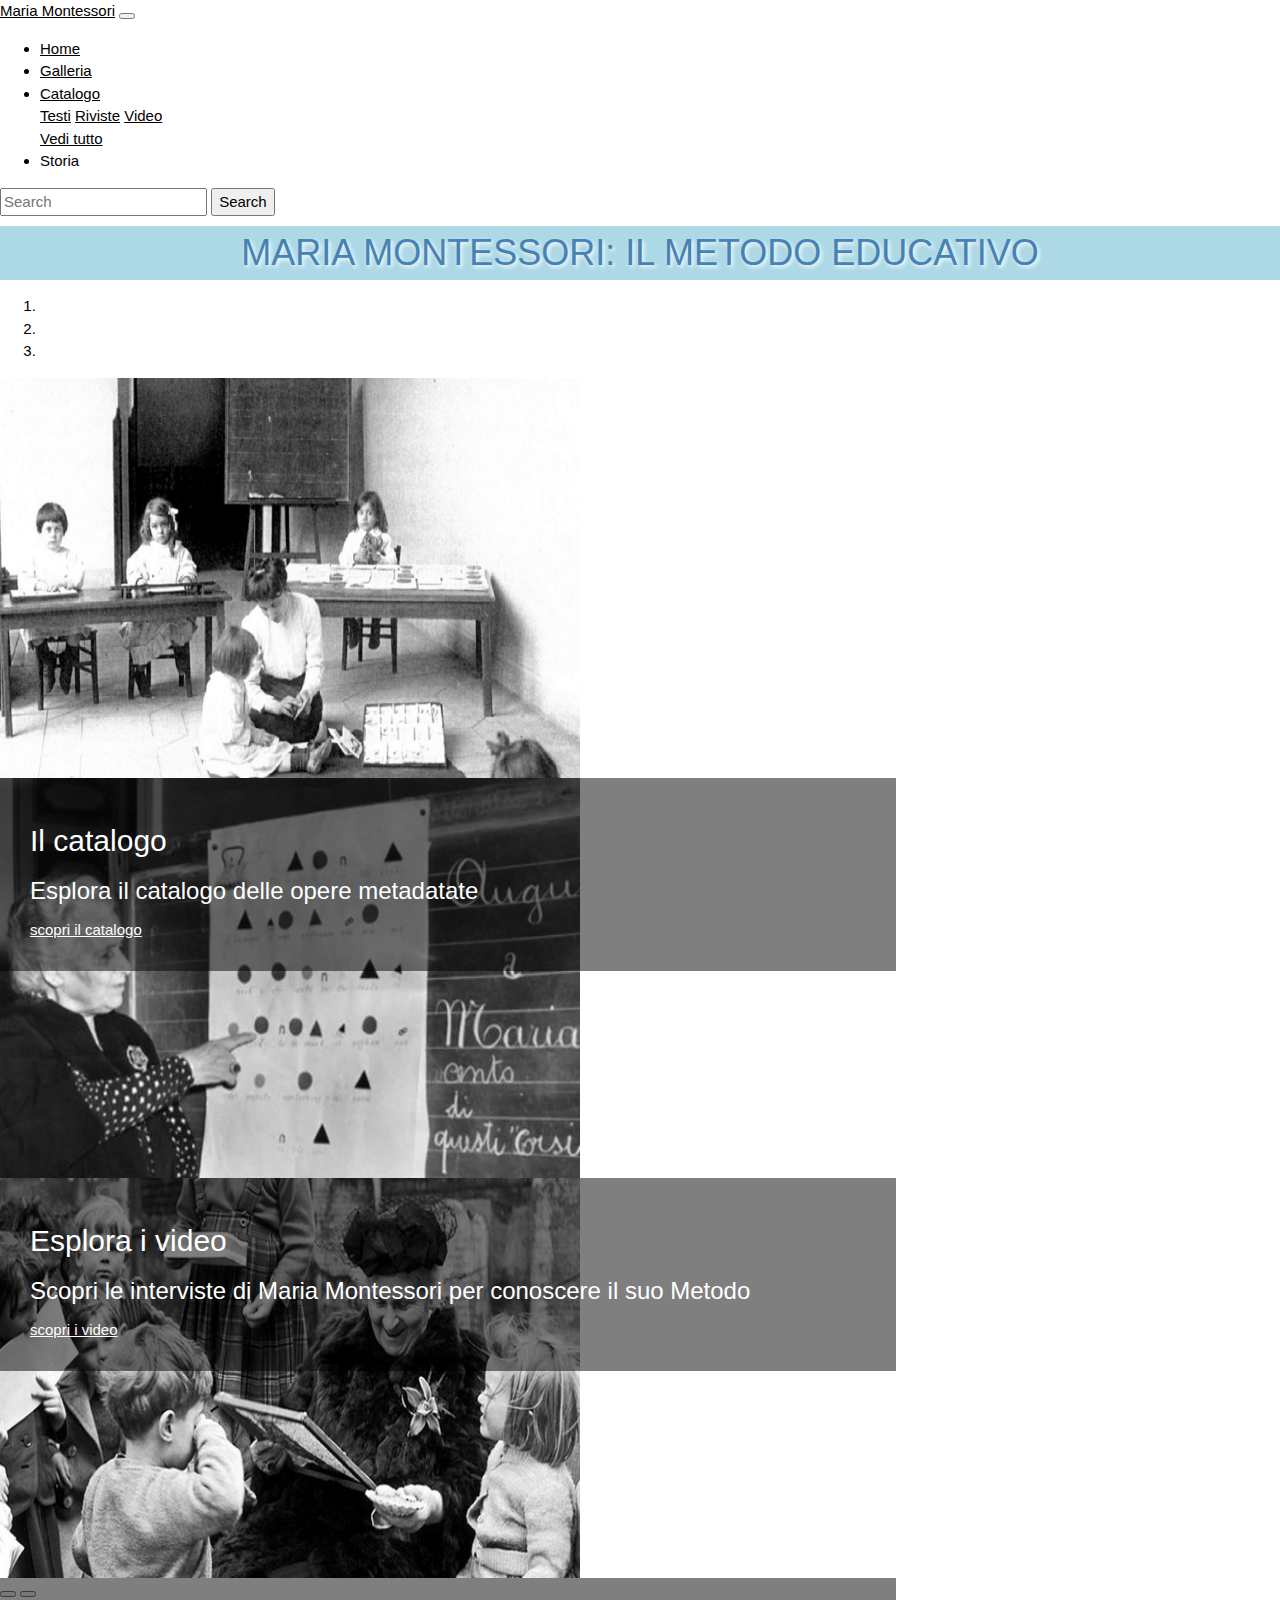
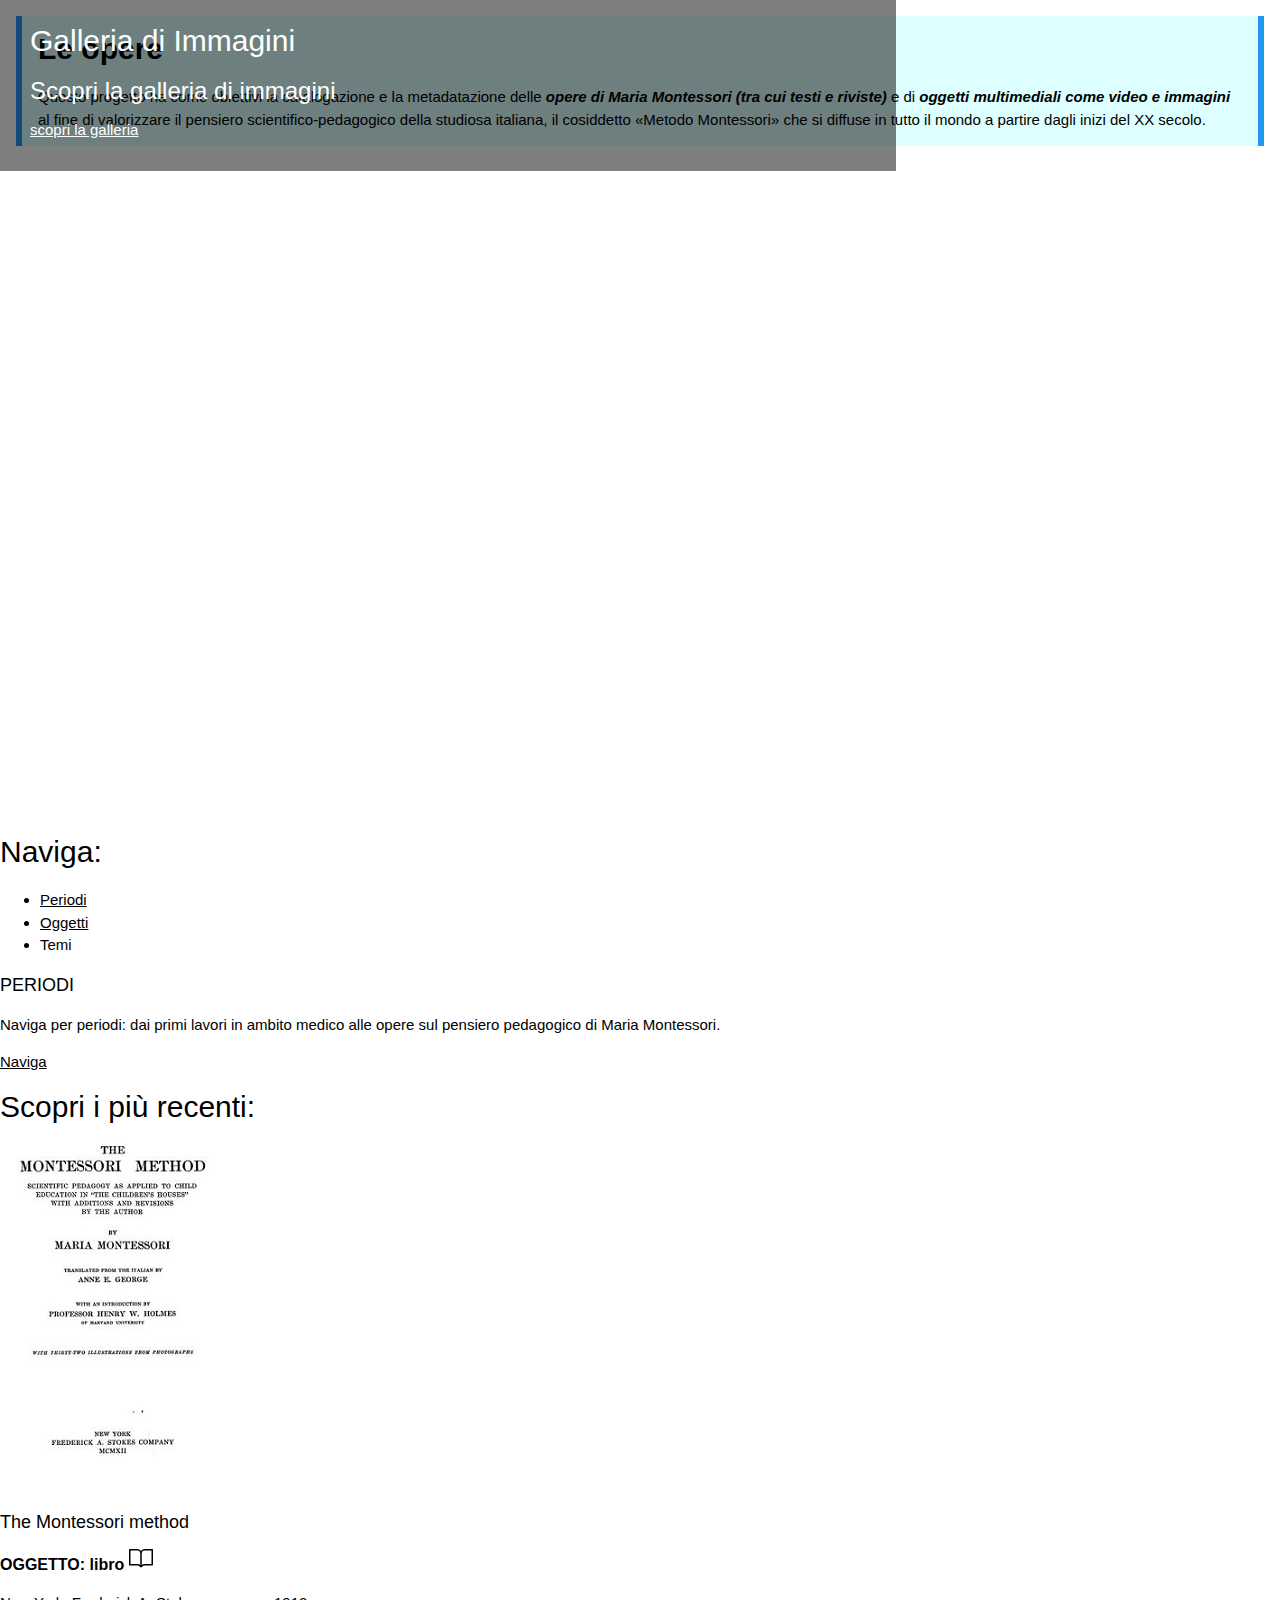
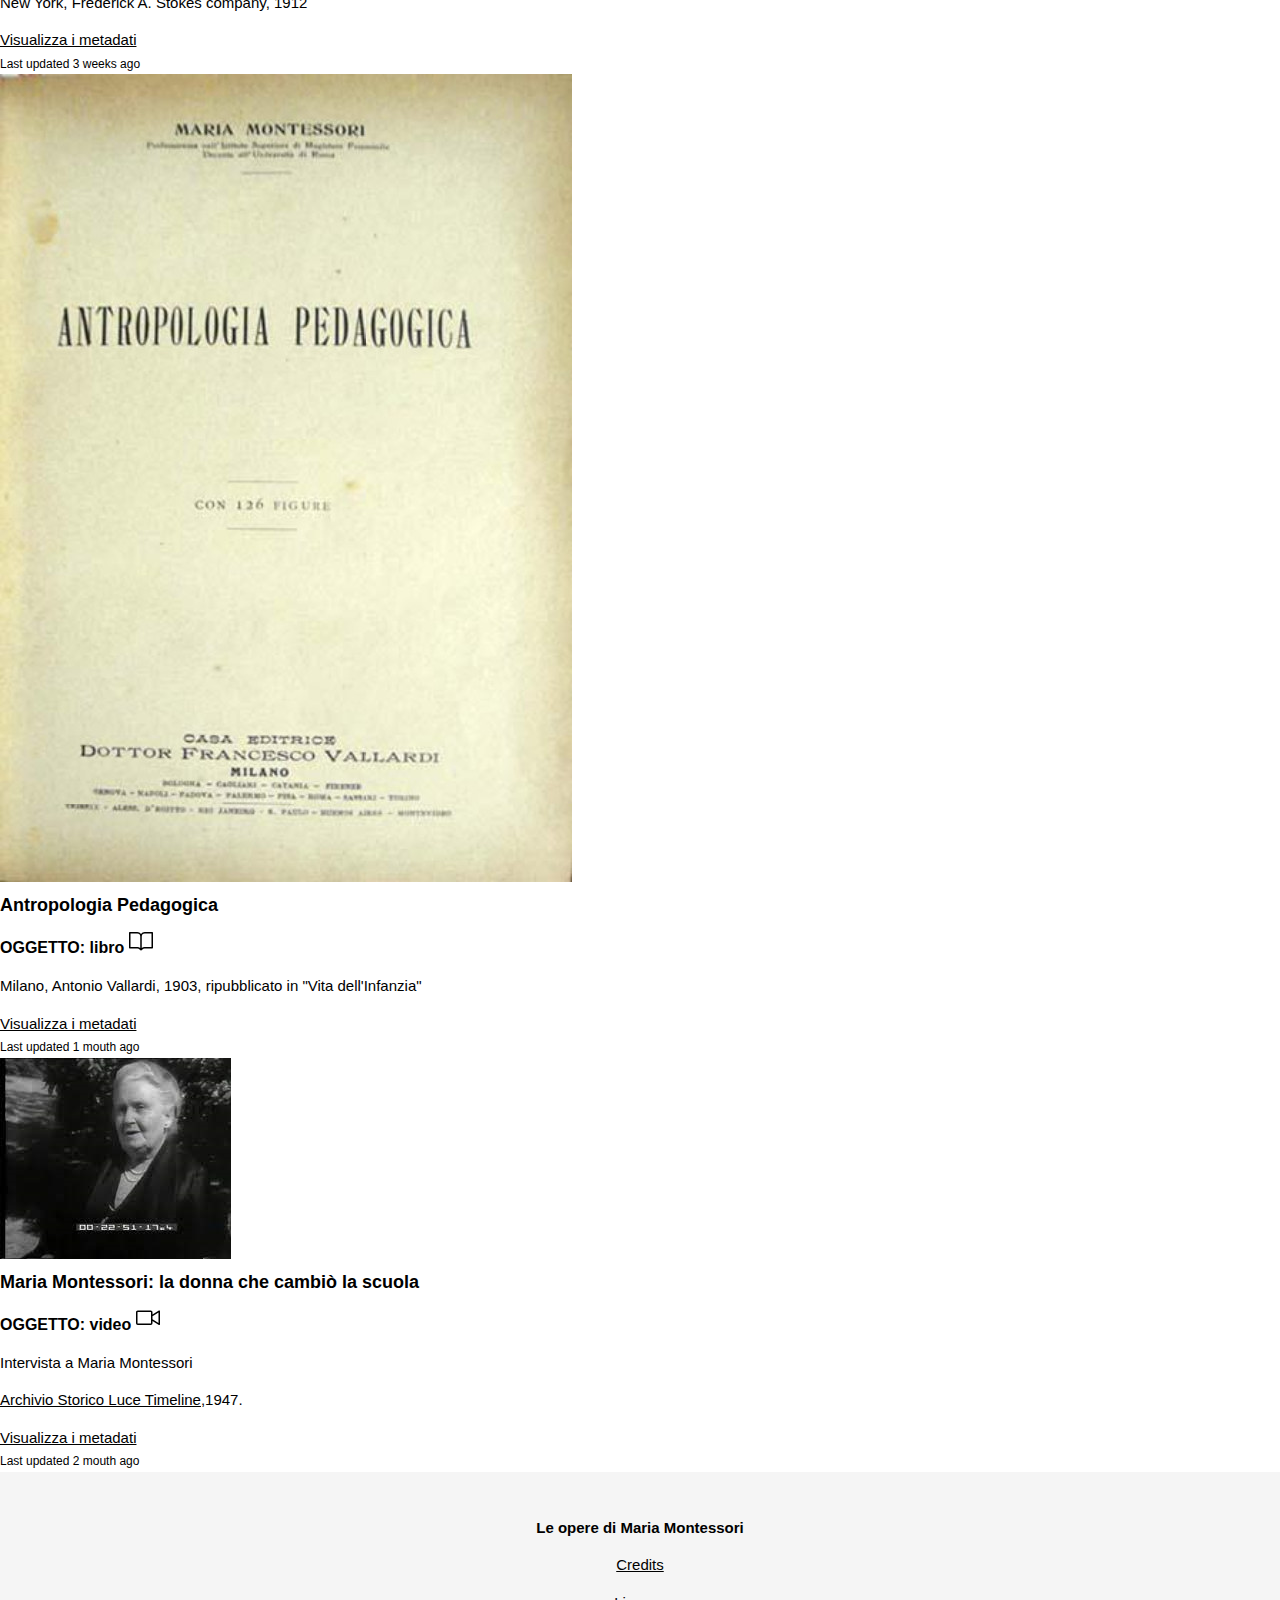
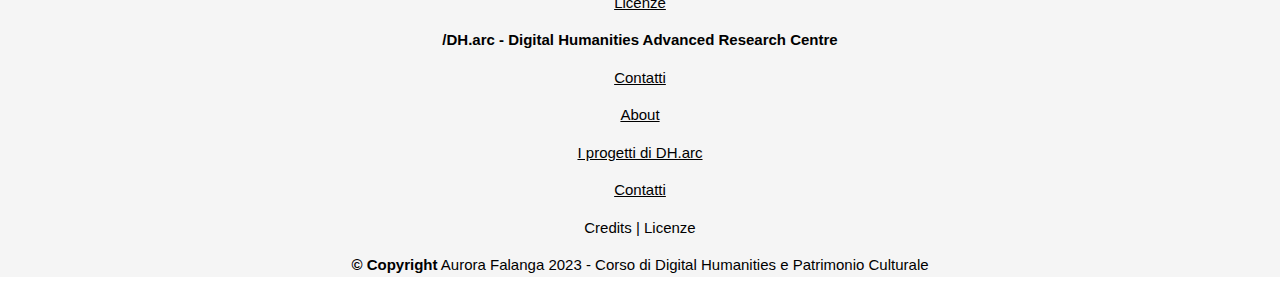
<file: index.html>
<!DOCTYPE html>
<html lang="it">
<head>
  <title>Maria Montessori</title>
  <link rel="stylesheet" href="style.css"> 
  <META NAME="DC.Title" CONTENT="Le opere di Maria Montessori">
  <META NAME="DC.Creator" CONTENT="Aurora Falanga">
  <META NAME="DC.Date" CONTENT="luglio 2023">
  <META NAME="DC.Subject" CONTENT="Opere, Maria Montessori, Metodo educativo, pedagogia, catalogo">
  <META NAME="DC.Language" CONTENT="it">
  <META NAME="DC.Publisher" CONTENT="Università di Bologna">
  <META NAME="DC.Format" CONTENT="HTML">
  <META NAME="DC.Type" CONTENT="Sito web">
  <META NAME="DC.Rights" content="Accesso libero Creative Commons">
  <link rel="stylesheet" href="https://cdnjs.cloudflare.com/ajax/libs/font-awesome/4.7.0/css/font-awesome.min.css">
  <meta charset="utf-8">
  <meta name="viewport" content="width=device-width, initial-scale=1">
  <link rel="stylesheet" href="https://cdn.jsdelivr.net/npm/bootstrap@4.6.2/dist/css/bootstrap.min.css" integrity="sha384-xOolHFLEh07PJGoPkLv1IbcEPTNtaed2xpHsD9ESMhqIYd0nLMwNLD69Npy4HI+N" crossorigin="anonymous">
  <link rel="stylesheet" href="https://www.w3schools.com/w3css/4/w3.css">
</head>
<body>
	<header>
	<nav class="navbar navbar-expand-lg navbar-light bg-light">
	  <a class="navbar-brand" href="#">Maria Montessori</a>
	  <button class="navbar-toggler" type="button" data-toggle="collapse" data-target="#navbarSupportedContent" aria-controls="navbarSupportedContent" aria-expanded="false" aria-label="Toggle navigation">
	    <span class="navbar-toggler-icon"></span>
	  </button>

	  <div class="collapse navbar-collapse" id="navbarSupportedContent">
	    <ul class="navbar-nav mr-auto">
	      <li class="nav-item active">
	        <a class="nav-link" href="#">Home <span class="sr-only">(current)</span></a>
	      </li>
	      <li class="nav-item">
	        <a class="nav-link" href="galleria.html">Galleria</a>
	      </li>
	      <li class="nav-item dropdown">
	        <a class="nav-link dropdown-toggle" href="opere.html" role="button" data-toggle="dropdown" aria-expanded="false">
	          Catalogo
	        </a>
	        <div class="dropdown-menu">
	          <a class="dropdown-item" href="opere.html">Testi</a>
	          <a class="dropdown-item" href="opere.html">Riviste</a>
	          <a class="dropdown-item" href="opere.html">Video</a>
	          <div class="dropdown-divider"></div>
	          <a class="dropdown-item" href="opere.html">Vedi tutto</a>
	        </div>
	      </li>
	      <li class="nav-item">
	        <a class="nav-link disabled">Storia</a>
	      </li>
	    </ul>
	    <form class="form-inline my-2 my-lg-0">
	      <input class="form-control mr-sm-2" type="search" placeholder="Search" aria-label="Search">
	      <button class="btn btn-outline-info my-2 my-sm-0" type="submit">Search</button>
	    </form>
	  </div>
	</nav>
	</header>
	<h1>Maria Montessori: il metodo educativo</h1>
<section>
	<div class="container">
		<div id="carouselExampleCaptions" class="carousel slide" data-ride="carousel">
		  <ol class="carousel-indicators">
		    <li data-target="#carouselExampleCaptions" data-slide-to="0" class="active"></li>
		    <li data-target="#carouselExampleCaptions" data-slide-to="1"></li>
		    <li data-target="#carouselExampleCaptions" data-slide-to="2"></li>
		  </ol>
		  <div class="carousel-inner">
		    <div class="carousel-item active">
		      <img src="img/montessori.jpg" class="d-block w-100" alt="Opera1">
			      <div class="carousel-caption d-none d-md-block">
			        <h2>Il catalogo</h2>
			        <h3>Esplora il catalogo delle opere metadatate</h3>
			        <a class="btn btn-info" href="opere.html" role="button">scopri il catalogo</a>
			      </div>
		    </div>
		    <div class="carousel-item">
		      <img src="img/montessori8.jpg" class="d-block w-100" alt="Opera2">
		      	<div class="carousel-caption d-none d-md-block">
			        <h2>Esplora i video</h2>
			        <h3>Scopri le interviste di Maria Montessori per conoscere il suo Metodo</h3>
			         <a class="btn btn-info" href="#iframe" role="button">scopri i video</a>
		      	</div>
		    </div>
		    <div class="carousel-item">
		      <img src="img/montessori7.jpg" class="d-block w-100" alt="Opera3">
			      <div class="carousel-caption d-none d-md-block">
			        <h2>Galleria di Immagini</h2>
			        <h3>Scopri la galleria di immagini</h3>
			        <a class="btn btn-info" href="galleria.html" role="button">scopri la galleria</a>
			      </div>
		    </div>
		  </div>
		  <button class="carousel-control-prev" type="button" data-target="#carouselExampleCaptions" data-slide="prev">
		    <span class="carousel-control-prev-icon" aria-hidden="true"></span>
		    <span class="sr-only">Previous</span>
		  </button>
		  <button class="carousel-control-next" type="button" data-target="#carouselExampleCaptions" data-slide="next">
		    <span class="carousel-control-next-icon" aria-hidden="true"></span>
		    <span class="sr-only">Next</span>
		  </button>
		</div>
	</div>
</section>
<section>
	<div class="container">
	  		<div class="w3-container">
	  	    	<div class="w3-panel w3-pale-blue w3-leftbar w3-rightbar w3-border-blue">
	    			<div class="text"><h2><strong>Le opere</strong></h2>
	    			<p>Questo progetto ha come obiettivi la catalogazione e la metadatazione delle <strong><i>opere di Maria Montessori (tra cui testi e riviste)</i></strong> e di <strong><i>oggetti multimediali come video e immagini</i></strong> al fine di valorizzare il pensiero scientifico-pedagogico della studiosa italiana, il cosiddetto «Metodo Montessori» che si diffuse in tutto il mondo a partire dagli inizi del XX secolo.
					</p>
					</div>
				</div>
			</div>
	</div>
</section>
<iframe src='https://cdn.knightlab.com/libs/timeline3/latest/embed/index.html?source=1GvHAbEql0pial9UTwFdafkIWu6qZM3B_JTVPDNLpP2k&font=Default&lang=en&initial_zoom=2&height=650' width='100%' height='650' webkitallowfullscreen mozallowfullscreen allowfullscreen frameborder='0'></iframe>
	<h2>Naviga:</h2>
<div class="card text-center">
  <div class="card-header">
    <ul class="nav nav-tabs card-header-tabs">
      <li class="nav-item">
        <a class="nav-link active" href="#">Periodi</a>
      </li>
      <li class="nav-item">
        <a class="nav-link" href="#">Oggetti</a>
      </li>
      <li class="nav-item">
        <a class="nav-link disabled">Temi</a>
      </li>
    </ul>
  </div>
  <div class="card-body">
    <h5 class="card-title">PERIODI</h5>
    <p class="card-text">Naviga per periodi: dai primi lavori in ambito medico alle opere sul pensiero pedagogico di Maria Montessori.</p>
    <a href="#" class="btn btn-info">Naviga</a>
  </div>
</div>

<div class="container">
	<h2>Scopri i più recenti:</h2>
	<div class="card-deck">
	  <div class="card">
	    <img src="img/libro5.jpg" class="card-img-top" alt="opera">
	    <div class="card-body">
	      <h5 class="card-title">The Montessori method</h5>
	      <h6 class="card-text"><strong>OGGETTO: libro  </strong><svg xmlns="http://www.w3.org/2000/svg" viewBox="0 0 24 24" width="24" height="24"><path d="M0 3.75A.75.75 0 0 1 .75 3h7.497c1.566 0 2.945.8 3.751 2.014A4.495 4.495 0 0 1 15.75 3h7.5a.75.75 0 0 1 .75.75v15.063a.752.752 0 0 1-.755.75l-7.682-.052a3 3 0 0 0-2.142.878l-.89.891a.75.75 0 0 1-1.061 0l-.902-.901a2.996 2.996 0 0 0-2.121-.879H.75a.75.75 0 0 1-.75-.75Zm12.75 15.232a4.503 4.503 0 0 1 2.823-.971l6.927.047V4.5h-6.75a3 3 0 0 0-3 3ZM11.247 7.497a3 3 0 0 0-3-2.997H1.5V18h6.947c1.018 0 2.006.346 2.803.98Z"></path></svg></h6>
	      <p class="card-text">New York, Frederick A. Stokes company, 1912</p>
	      <a href="method.html" class="btn btn-info">Visualizza i metadati</a>
	    </div>
	    <div class="card-footer">
	      <small class="text-muted">Last updated 3 weeks ago</small>
	    </div>
	  </div>
	  <div class="card">
	    <img src="img/libro1.jpg" class="card-img-top" alt="opera">
	    <div class="card-body">
	      <h5 class="card-title"><strong>Antropologia Pedagogica</strong></h5>
	      <h6><strong>OGGETTO: libro  </strong><svg xmlns="http://www.w3.org/2000/svg" viewBox="0 0 24 24" width="24" height="24"><path d="M0 3.75A.75.75 0 0 1 .75 3h7.497c1.566 0 2.945.8 3.751 2.014A4.495 4.495 0 0 1 15.75 3h7.5a.75.75 0 0 1 .75.75v15.063a.752.752 0 0 1-.755.75l-7.682-.052a3 3 0 0 0-2.142.878l-.89.891a.75.75 0 0 1-1.061 0l-.902-.901a2.996 2.996 0 0 0-2.121-.879H.75a.75.75 0 0 1-.75-.75Zm12.75 15.232a4.503 4.503 0 0 1 2.823-.971l6.927.047V4.5h-6.75a3 3 0 0 0-3 3ZM11.247 7.497a3 3 0 0 0-3-2.997H1.5V18h6.947c1.018 0 2.006.346 2.803.98Z"></path></svg></h6>
	      <p class="card-text">Milano, Antonio Vallardi, 1903, ripubblicato in "Vita dell'Infanzia"</p>
	      <a href="#card" class="btn btn-info">Visualizza i metadati</a>
	    </div>
	    <div class="card-footer">
	      <small class="text-muted">Last updated 1 mouth ago</small>
	    </div>
		</div>
	  <div class="card">
	    <img src="img/video.jpg" class="card-img-top" alt="opera">
	    <div class="card-body">
	      <h5 class="card-title"><strong>Maria Montessori: la donna che cambiò la scuola</strong></h5>
	      <h6><strong>OGGETTO: video  </strong><svg xmlns="http://www.w3.org/2000/svg" viewBox="0 0 24 24" width="24" height="24"><path d="M24 5.25v13a.75.75 0 0 1-1.136.643L16.5 15.075v2.175A1.75 1.75 0 0 1 14.75 19h-13A1.75 1.75 0 0 1 0 17.25v-11C0 5.284.784 4.5 1.75 4.5h13c.966 0 1.75.784 1.75 1.75v2.175l6.364-3.818A.75.75 0 0 1 24 5.25Zm-9 1a.25.25 0 0 0-.25-.25h-13a.25.25 0 0 0-.25.25v11c0 .138.112.25.25.25h13a.25.25 0 0 0 .25-.25v-11Zm1.5 7.075 6 3.6V6.575l-6 3.6Z"></path></svg></h6>
	      <p class="card-text">Intervista a Maria Montessori</p>
	      <p><a href="https://www.archivioluce.com/maria-montessori/"> Archivio Storico Luce Timeline</a>,1947.</p>
	      <a href="opere.html" class="btn btn-info">Visualizza i metadati</a>
	    </div>
	    <div class="card-footer">
	      <small class="text-muted">Last updated 2 mouth ago</small>
	    </div>
	  </div>
	</div>
</div>

	<footer class="container text-center">
    	<div class="row text-left">
      		<div class="col-sm-6"><p><b>Le opere di Maria Montessori</b></p>
      			<p><a href="#">Credits</a></p>
      				<p><a href="#">Licenze</a></p>
      		</div>
			<div class="col-sm-6"><p><b>/DH.arc - Digital Humanities Advanced Research Centre</b></p>
      	 		<p><a href="https://centri.unibo.it/dharc/en/contacts" target="_blank">Contatti</a></p>
      			<p><a href="https://centri.unibo.it/dharc/en/research/projects-at-dh-arc" target="_blank">About</a></p>
      			<p><a href="https://centri.unibo.it/dharc/en/research/projects-at-dh-arc" target="_blank">I progetti di DH.arc</a></p>
      			<p><a href="https://centri.unibo.it/dharc/en/contacts" target="_blank">Contatti</a></p>
      		</div>
    	</div>
   
		<div> Credits | Licenze</div>
   			<p><b>© Copyright</b> Aurora Falanga 2023 - Corso di Digital Humanities e Patrimonio Culturale</p>
	</footer>
<script src="https://cdn.jsdelivr.net/npm/jquery@3.6.4/dist/jquery.slim.min.js"></script>
<script src="https://cdn.jsdelivr.net/npm/popper.js@1.16.1/dist/umd/popper.min.js"></script>
<script src="https://cdn.jsdelivr.net/npm/bootstrap@4.6.2/dist/js/bootstrap.bundle.min.js"></script>
</body>	
</html>
</file>
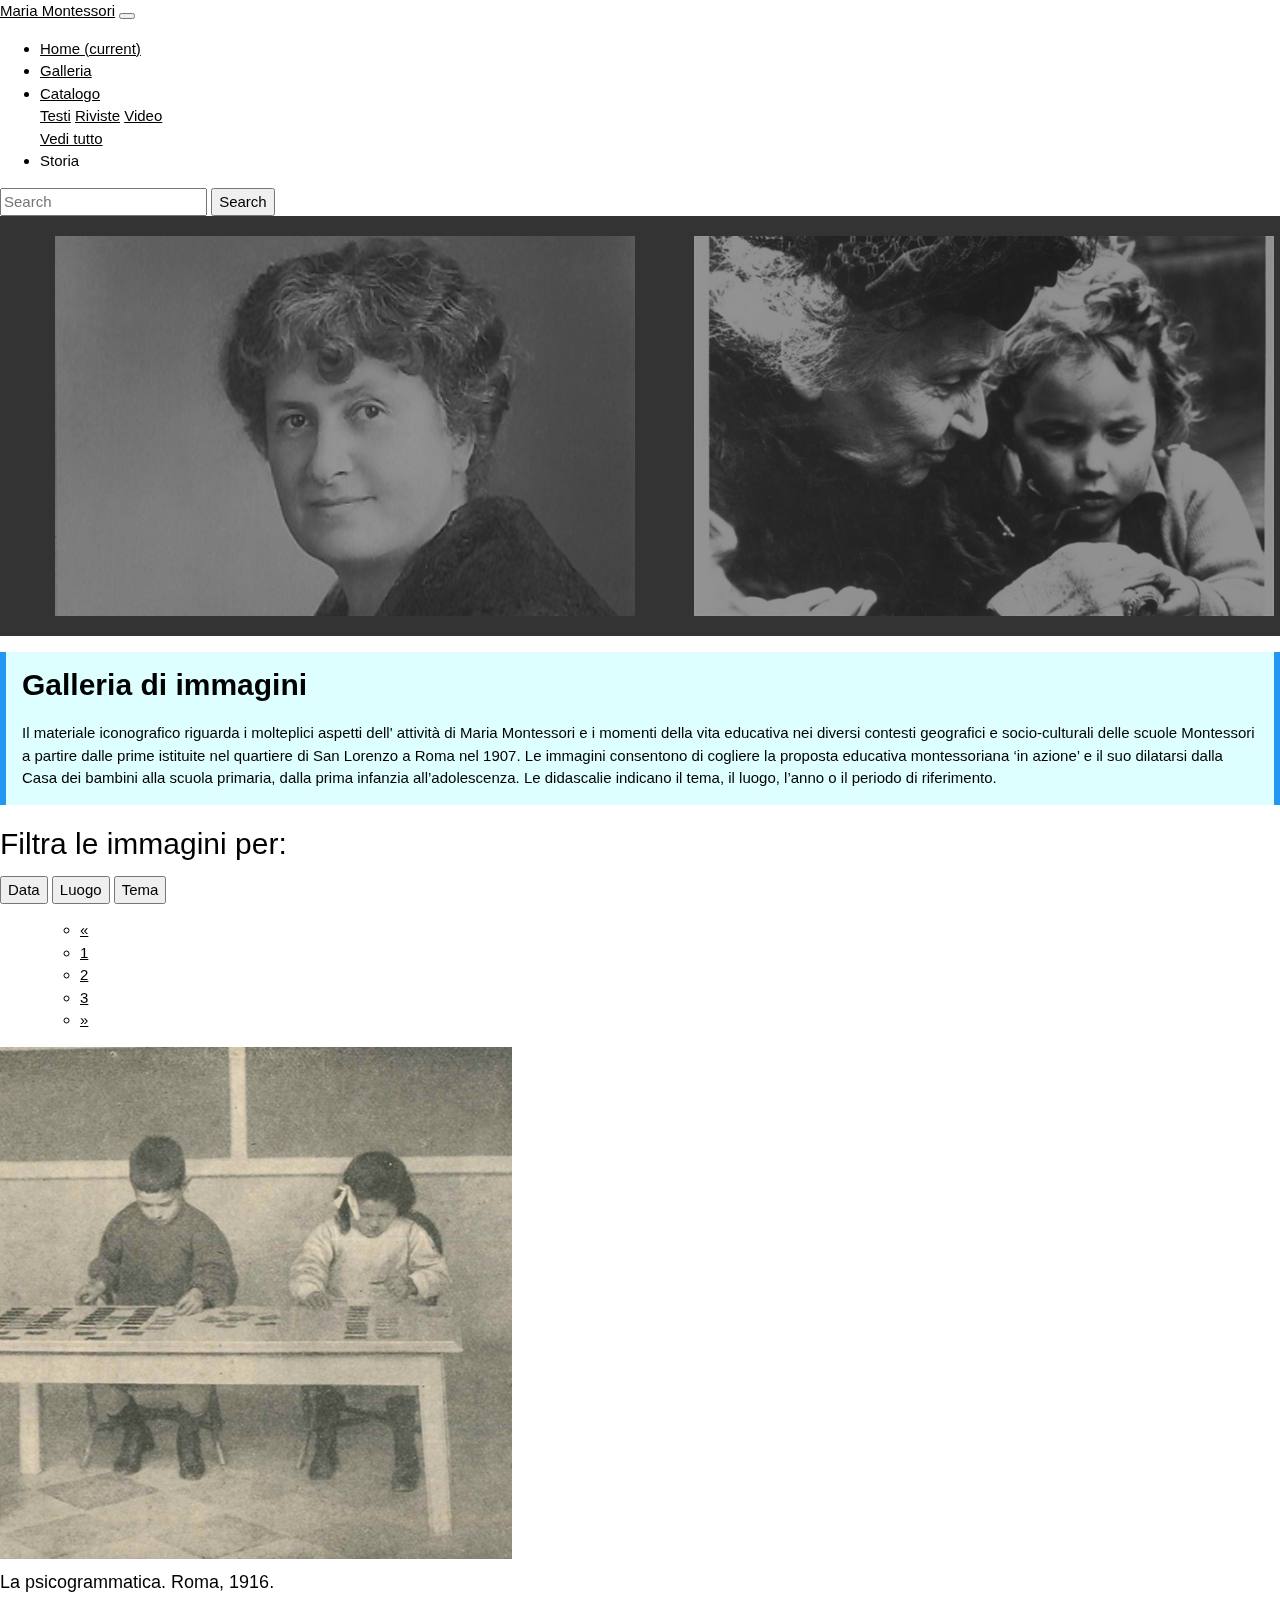
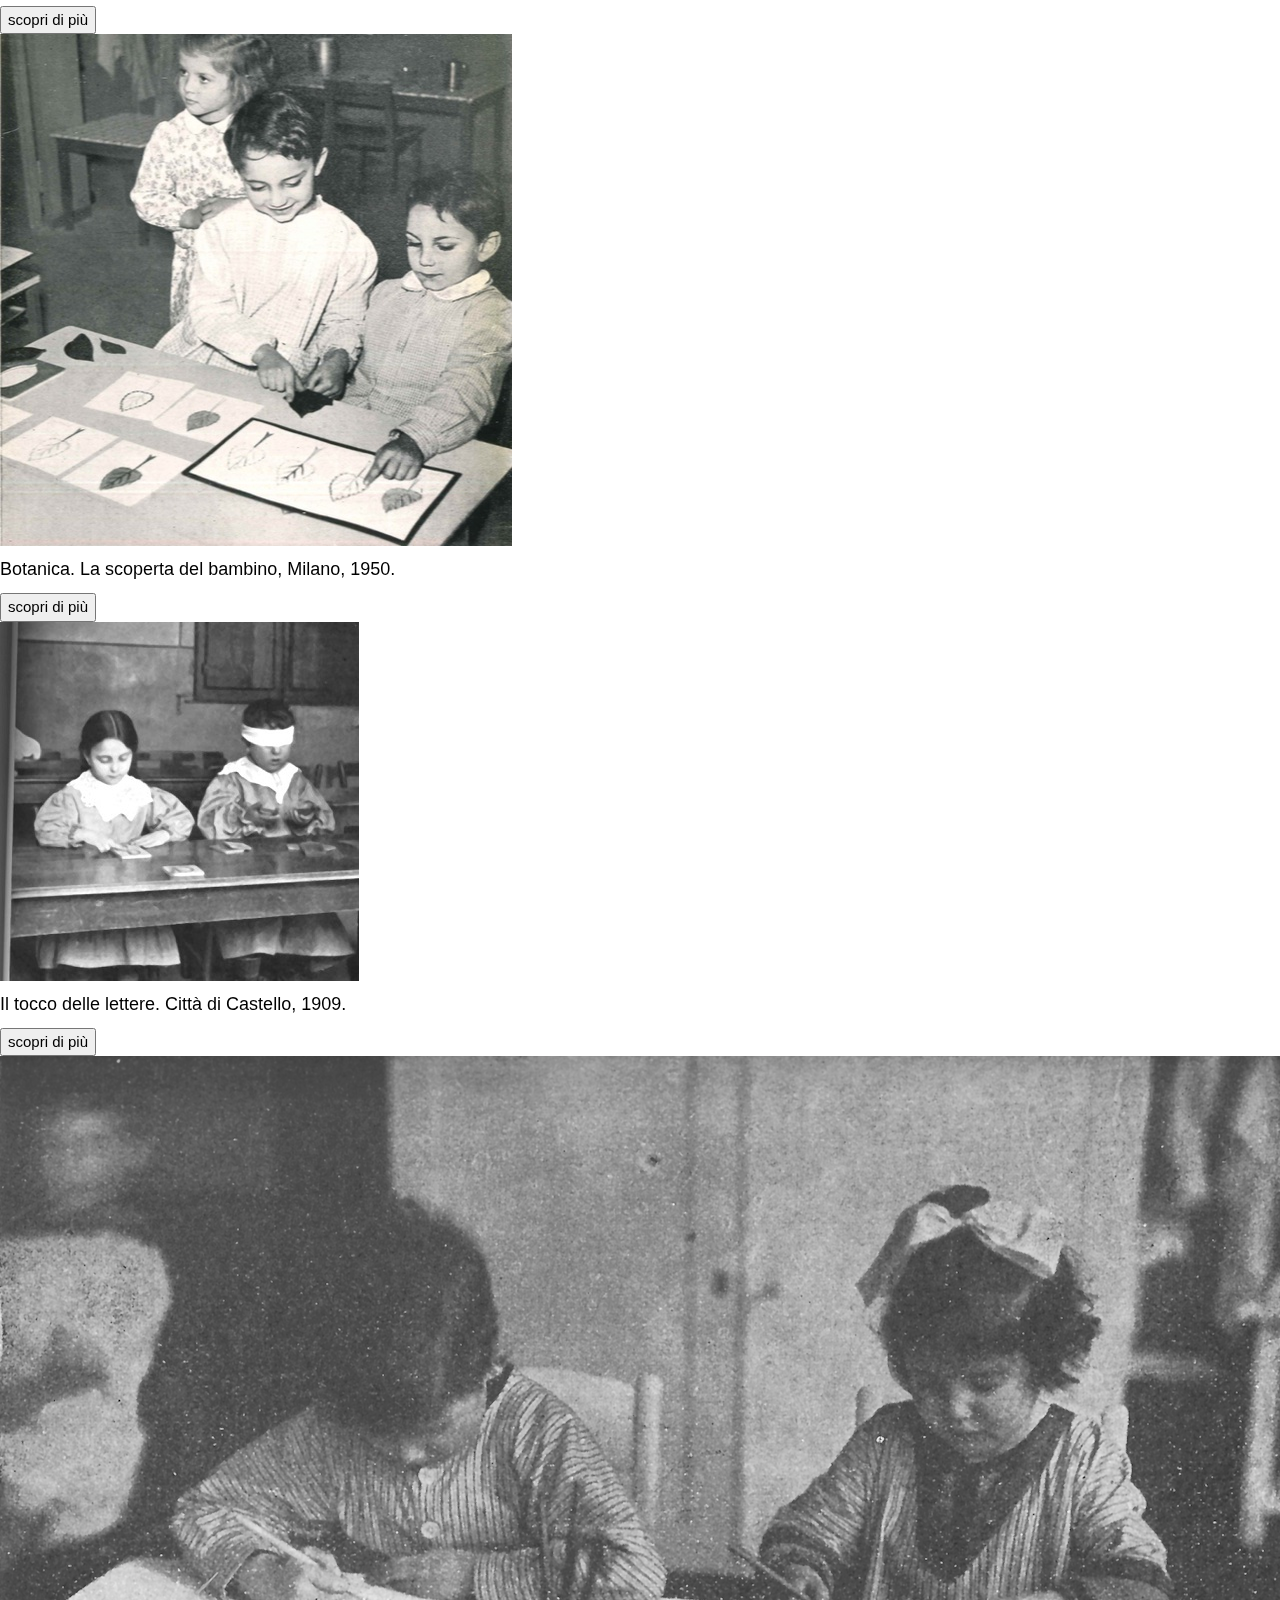
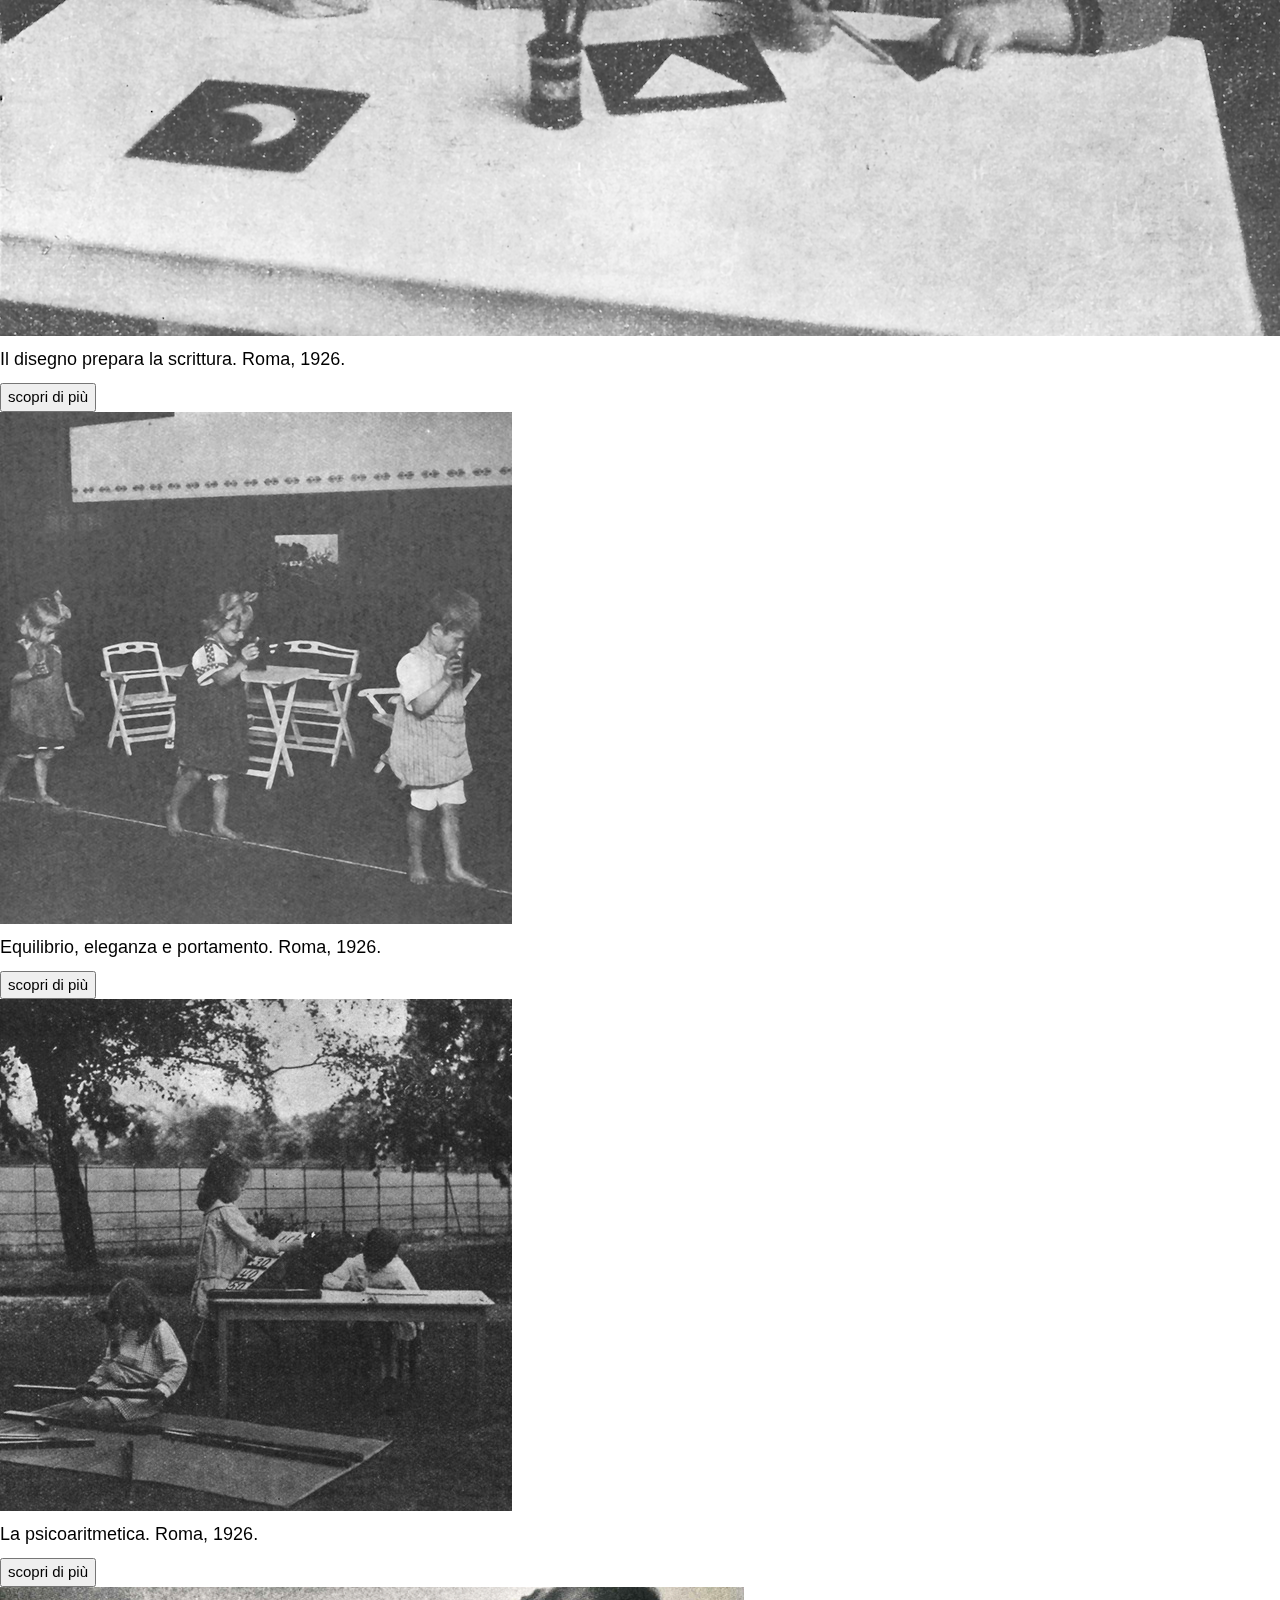
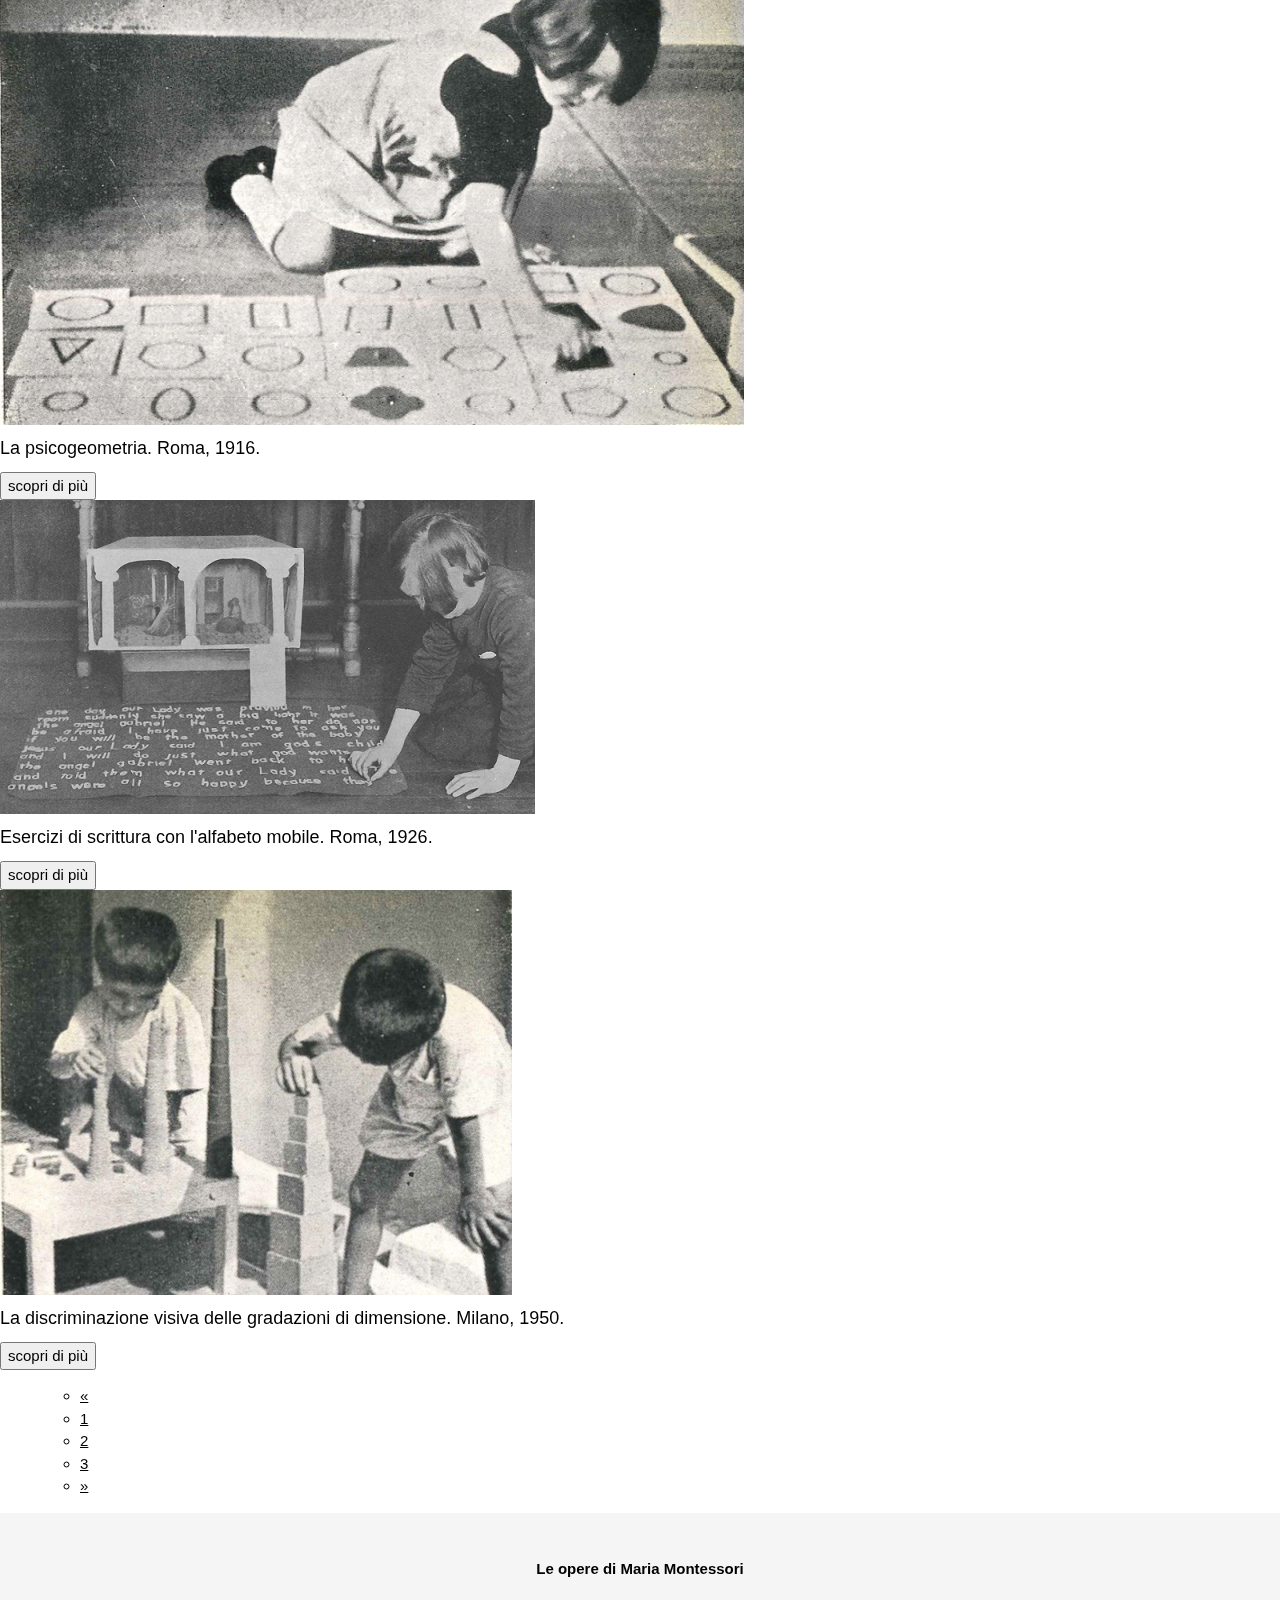
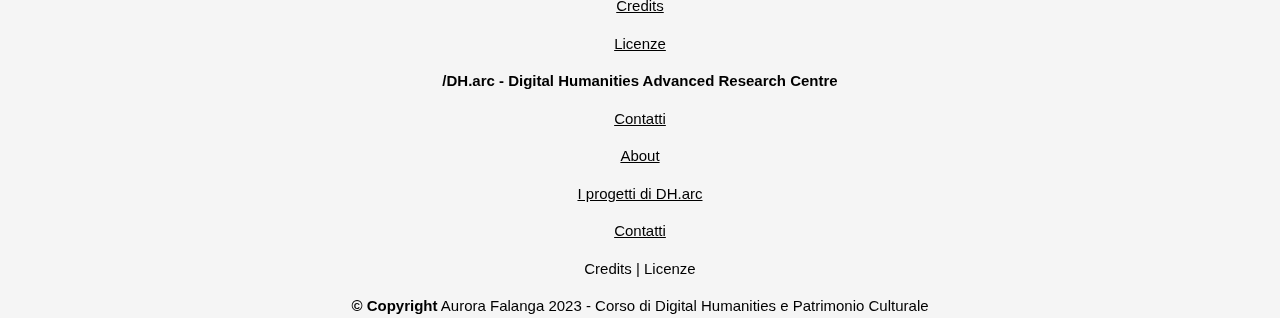
<file: galleria.html>
<!DOCTYPE html>
<html lang="it">
<head>
  <meta name="viewport" content="width=device-width, initial-scale=1">
	<title>Maria Montessori: il metodo educativo</title>
  <link rel="stylesheet" href="style.css"/>
  <link rel="stylesheet" href="https://cdn.jsdelivr.net/npm/bootstrap@4.6.2/dist/css/bootstrap.min.css" integrity="sha384-xOolHFLEh07PJGoPkLv1IbcEPTNtaed2xpHsD9ESMhqIYd0nLMwNLD69Npy4HI+N" crossorigin="anonymous">
  <link rel="stylesheet" href="https://www.w3schools.com/w3css/4/w3.css">
</head>
<body>
    <nav class="navbar navbar-expand-lg navbar-light bg-light">
    <a class="navbar-brand" href="#">Maria Montessori</a>
    <button class="navbar-toggler" type="button" data-toggle="collapse" data-target="#navbarSupportedContent" aria-controls="navbarSupportedContent" aria-expanded="false" aria-label="Toggle navigation">
      <span class="navbar-toggler-icon"></span>
    </button>

    <div class="collapse navbar-collapse" id="navbarSupportedContent">
      <ul class="navbar-nav mr-auto">
        <li class="nav-item active">
          <a class="nav-link" href="index.html">Home <span class="sr-only">(current)</span></a>
        </li>
        <li class="nav-item">
          <a class="nav-link" href="galleria.html">Galleria</a>
        </li>
        <li class="nav-item dropdown">
          <a class="nav-link dropdown-toggle" href="opere.html" role="button" data-toggle="dropdown" aria-expanded="false">
            Catalogo
          </a>
          <div class="dropdown-menu">
            <a class="dropdown-item" href="opere.html">Testi</a>
            <a class="dropdown-item" href="opere.html">Riviste</a>
            <a class="dropdown-item" href="opere.html">Video</a>
            <div class="dropdown-divider"></div>
            <a class="dropdown-item" href="opere.html">Vedi tutto</a>
          </div>
        </li>
        <li class="nav-item">
          <a class="nav-link disabled">Storia</a>
        </li>
      </ul>
      <form class="form-inline my-2 my-lg-0">
        <input class="form-control mr-sm-2" type="search" placeholder="Search" aria-label="Search">
        <button class="btn btn-outline-info my-2 my-sm-0" type="submit">Search</button>
      </form>
    </div>
  </nav>
  <section>
    <div class="scroll-container">
      <img class="imgscroll" src="img/montessori4.jpg" alt="Montessori" width="600" height="400">
      <img class="imgscroll" src="img/montessori2.jpg" alt="montessori2" width="600" height="400">
      <img class="imgscroll" src="img/montessori7.jpg" alt="montessori7" width="600" height="400">
      <img class="imgscroll" src="img/montessori6.jpg" alt="montessori6" width="600" height="400">
    </div>
  </section>
  <section>
        <div class="w3">
            <div class="w3-panel w3-pale-blue w3-leftbar w3-rightbar w3-border-blue">
            <div class="text"><h2><strong>Galleria di immagini</strong></h2>
            <p>Il materiale iconografico riguarda i molteplici aspetti dell' attività di Maria Montessori e i momenti della vita educativa nei diversi contesti geografici e socio-culturali delle scuole Montessori a partire dalle prime istituite nel quartiere di San Lorenzo a Roma nel 1907. Le immagini consentono di cogliere la proposta educativa montessoriana ‘in azione’ e il suo dilatarsi dalla Casa dei bambini alla scuola primaria, dalla prima infanzia all’adolescenza.
          Le didascalie indicano il tema, il luogo, l’anno o il periodo di riferimento.</p>
          </div>
        </div>
      </div>
  </section>
  <section>
  <h2 class="pl-3">Filtra le immagini per:</h2>
  <div class="btn-group btn-group-lg pl-3" role="group" aria-label="Basic example">
    <button type="button" class="btn btn-secondary">Data</button>
    <button type="button" class="btn btn-info">Luogo</button>
    <button type="button" class="btn btn-primary">Tema</button>
  </div>
  </section>
<section>
<nav aria-label="Page navigation example">
    <ul class="pagination justify-content-center">
            <ul class="pagination">
              <li class="page-item">
                <a class="page-link" href="#" aria-label="Previous">
                  <span aria-hidden="true">&laquo;</span>
                </a>
              </li>
              <li class="page-item"><a class="page-link" href="#">1</a></li>
              <li class="page-item"><a class="page-link" href="#">2</a></li>
              <li class="page-item"><a class="page-link" href="#">3</a></li>
              <li class="page-item">
                <a class="page-link" href="#" aria-label="Next">
                  <span aria-hidden="true">&raquo;</span>
                </a>
              </li>
            </ul>
      </ul>
    </nav>
</section>
<section>
  <div class="container">
    <div class="card-deck">
      <!-- img1 -->
      <div class="card">
        <img src="img/psicogrammatica.jpg" class="card-img-top" alt="opera">
        <div class="card-body">
          <h5 class="card-title">La psicogrammatica. Roma, 1916.</h5>
          <button type="button" class="btn btn-info">scopri di più</button>
        </div>
      </div>
      <!-- img2 -->
      <div class="card">
        <img src="img/botanica.jpg" class="card-img-top" alt="opera">
        <div class="card-body">
          <h5 class="card-title">Botanica. La scoperta del bambino, Milano, 1950.</h5>
          <button type="button" class="btn btn-info">scopri di più</button>
        </div>
      </div>
      <!-- img3 -->
      <div class="card">
        <img src="img/touch.jpg" class="card-img-top" alt="opera">
        <div class="card-body">
          <h5 class="card-title">Il tocco delle lettere. Città di Castello, 1909.</h5>
          <button type="button" class="btn btn-info">scopri di più</button>
        </div>
      </div>
    </div>
    <div class="card-deck">
      <!-- img4 -->
      <div class="card">
        <img src="img/forme.jpg" class="card-img-top" alt="opera">
        <div class="card-body">
          <h5 class="card-title">Il disegno prepara la scrittura. Roma, 1926.</h5>
          <button type="button" class="btn btn-info">scopri di più</button>
        </div>
      </div>
      <!-- img5 -->
      <div class="card">
        <img src="img/filo.jpg" class="card-img-top" alt="opera">
        <div class="card-body">
          <h5 class="card-title">Equilibrio, eleganza e portamento. Roma, 1926.</h5>
          <button type="button" class="btn btn-info">scopri di più</button>
        </div>
      </div>
      <!-- img6 -->
      <div class="card">
        <img src="img/psicoaritmetica.jpg" class="card-img-top" alt="opera">
        <div class="card-body">
          <h5 class="card-title">La psicoaritmetica. Roma, 1926.</h5>
          <button type="button" class="btn btn-info">scopri di più</button>
        </div>
      </div>
    </div>
    <div class="card-deck">
      <!-- img7 -->
      <div class="card">
        <img src="img/bambina.jpg" class="card-img-top" alt="opera">
        <div class="card-body">
          <h5 class="card-title">La psicogeometria. Roma, 1916.</h5>
          <button type="button" class="btn btn-info">scopri di più</button>
        </div>
      </div>
      <!-- img8 -->
      <div class="card">
        <img src="img/scrittura.jpg" class="card-img-top" alt="opera">
        <div class="card-body">
          <h5 class="card-title">Esercizi di scrittura con l'alfabeto mobile. Roma, 1926.</h5>
          <button type="button" class="btn btn-info">scopri di più</button>
        </div>
      </div>
      <!-- img9 -->
      <div class="card">
        <img src="img/gradazioni.jpg" class="card-img-top" alt="opera">
        <div class="card-body">
          <h5 class="card-title">La discriminazione visiva delle gradazioni di dimensione. Milano, 1950.</h5>
          <button type="button" class="btn btn-info">scopri di più</button>
        </div>
      </div>
    </div>
  </div>
</section>
<nav aria-label="Page navigation example">
    <ul class="pagination justify-content-center pt-3">
            <ul class="pagination">
              <li class="page-item">
                <a class="page-link" href="#" aria-label="Previous">
                  <span aria-hidden="true">&laquo;</span>
                </a>
              </li>
              <li class="page-item"><a class="page-link" href="#">1</a></li>
              <li class="page-item"><a class="page-link" href="#">2</a></li>
              <li class="page-item"><a class="page-link" href="#">3</a></li>
              <li class="page-item">
                <a class="page-link" href="#" aria-label="Next">
                  <span aria-hidden="true">&raquo;</span>
                </a>
              </li>
            </ul>
      </ul>
    </nav>
<section>
  <footer class="container">
        <div class="row text-left">
            <div class="col-sm-6"><p><b>Le opere di Maria Montessori</b></p>
              <p><a href="#">Credits</a></p>
                <p><a href="#">Licenze</a></p>
            </div>
          <div class="col-sm-6"><p><b>/DH.arc - Digital Humanities Advanced Research Centre</b></p>
              <p><a href="https://centri.unibo.it/dharc/en/contacts" target="_blank">Contatti</a></p>
              <p><a href="https://centri.unibo.it/dharc/en/research/projects-at-dh-arc" target="_blank">About</a></p>
              <p><a href="https://centri.unibo.it/dharc/en/research/projects-at-dh-arc" target="_blank">I progetti di DH.arc</a></p>
              <p><a href="https://centri.unibo.it/dharc/en/contacts" target="_blank">Contatti</a></p>
            </div>
          </div>
     
          <div> Credits | Licenze</div>
          <p><b>© Copyright</b> Aurora Falanga 2023 - Corso di Digital Humanities e Patrimonio Culturale</p>
  </footer>
  </section>
<script src="https://cdn.jsdelivr.net/npm/jquery@3.6.4/dist/jquery.slim.min.js"></script>
<script src="https://cdn.jsdelivr.net/npm/popper.js@1.16.1/dist/umd/popper.min.js"></script>
<script src="https://cdn.jsdelivr.net/npm/bootstrap@4.6.2/dist/js/bootstrap.bundle.min.js"></script>
</body>
</html>
</file>
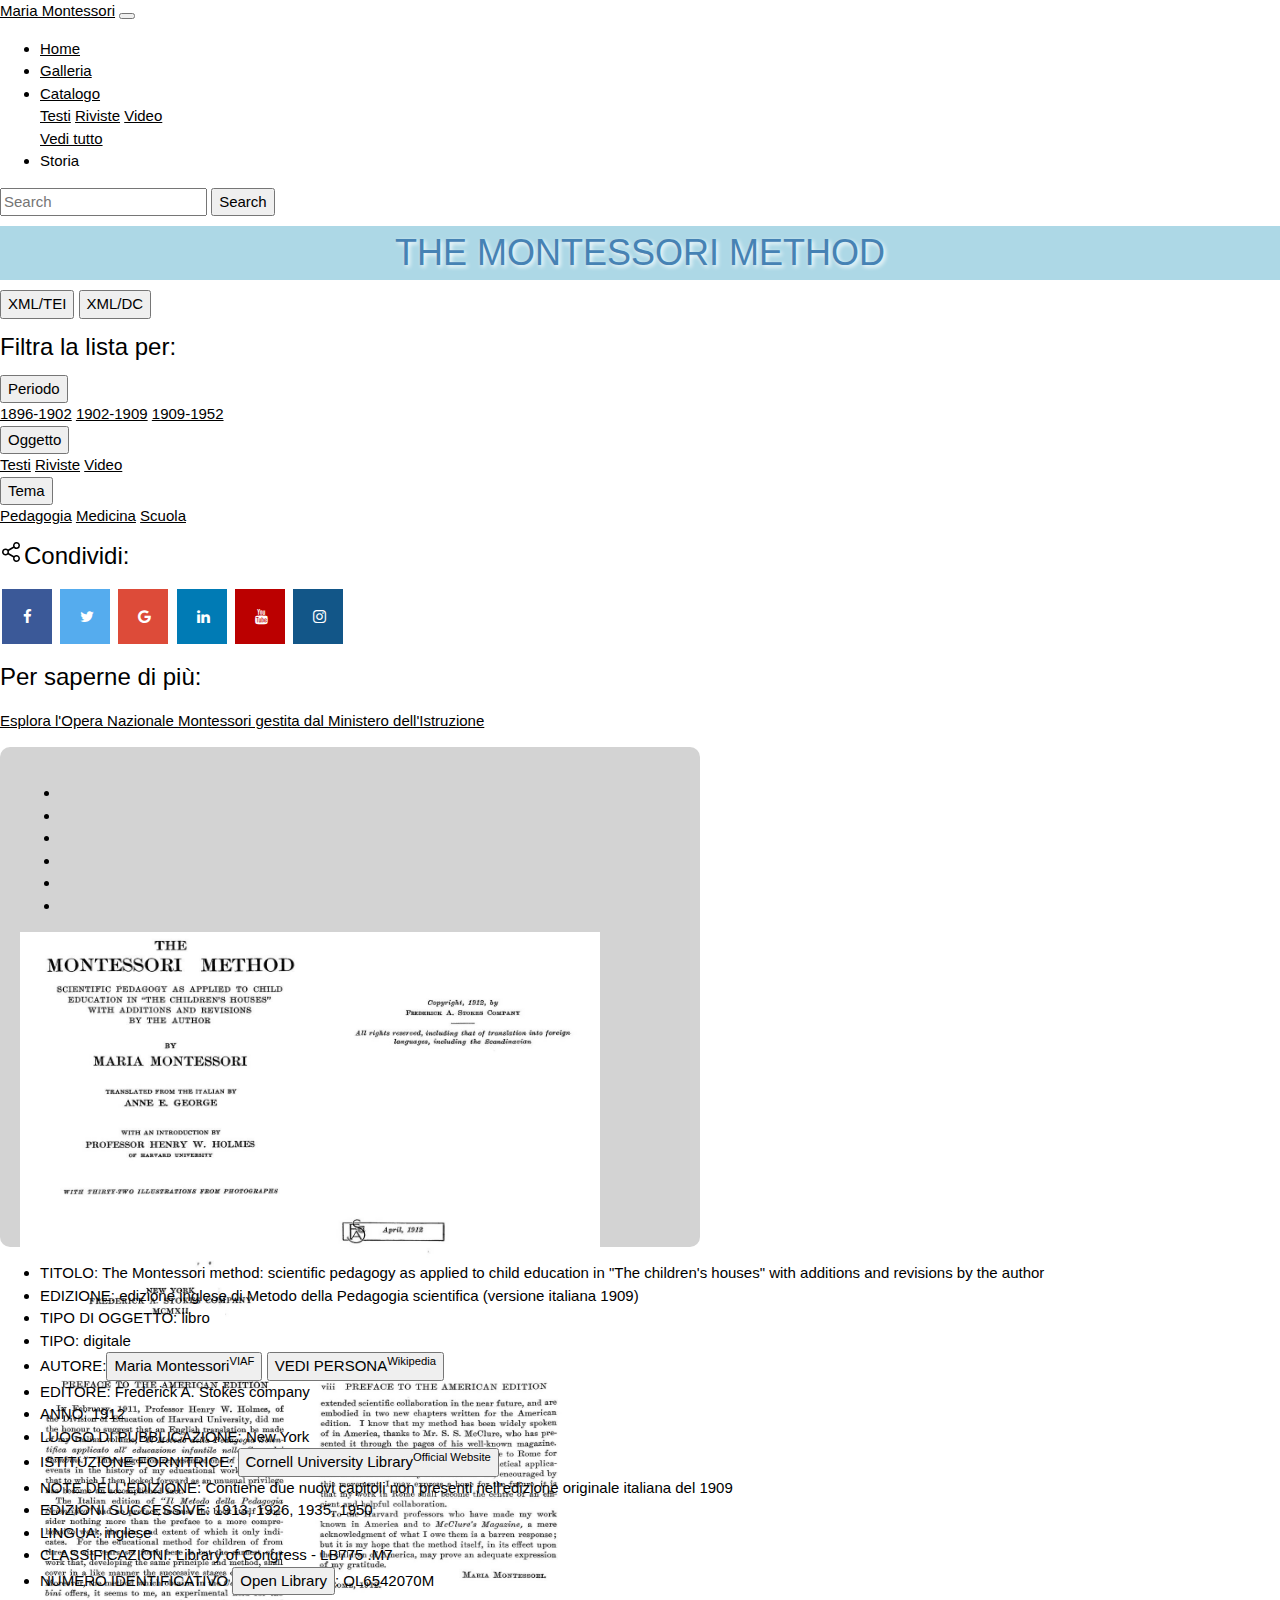
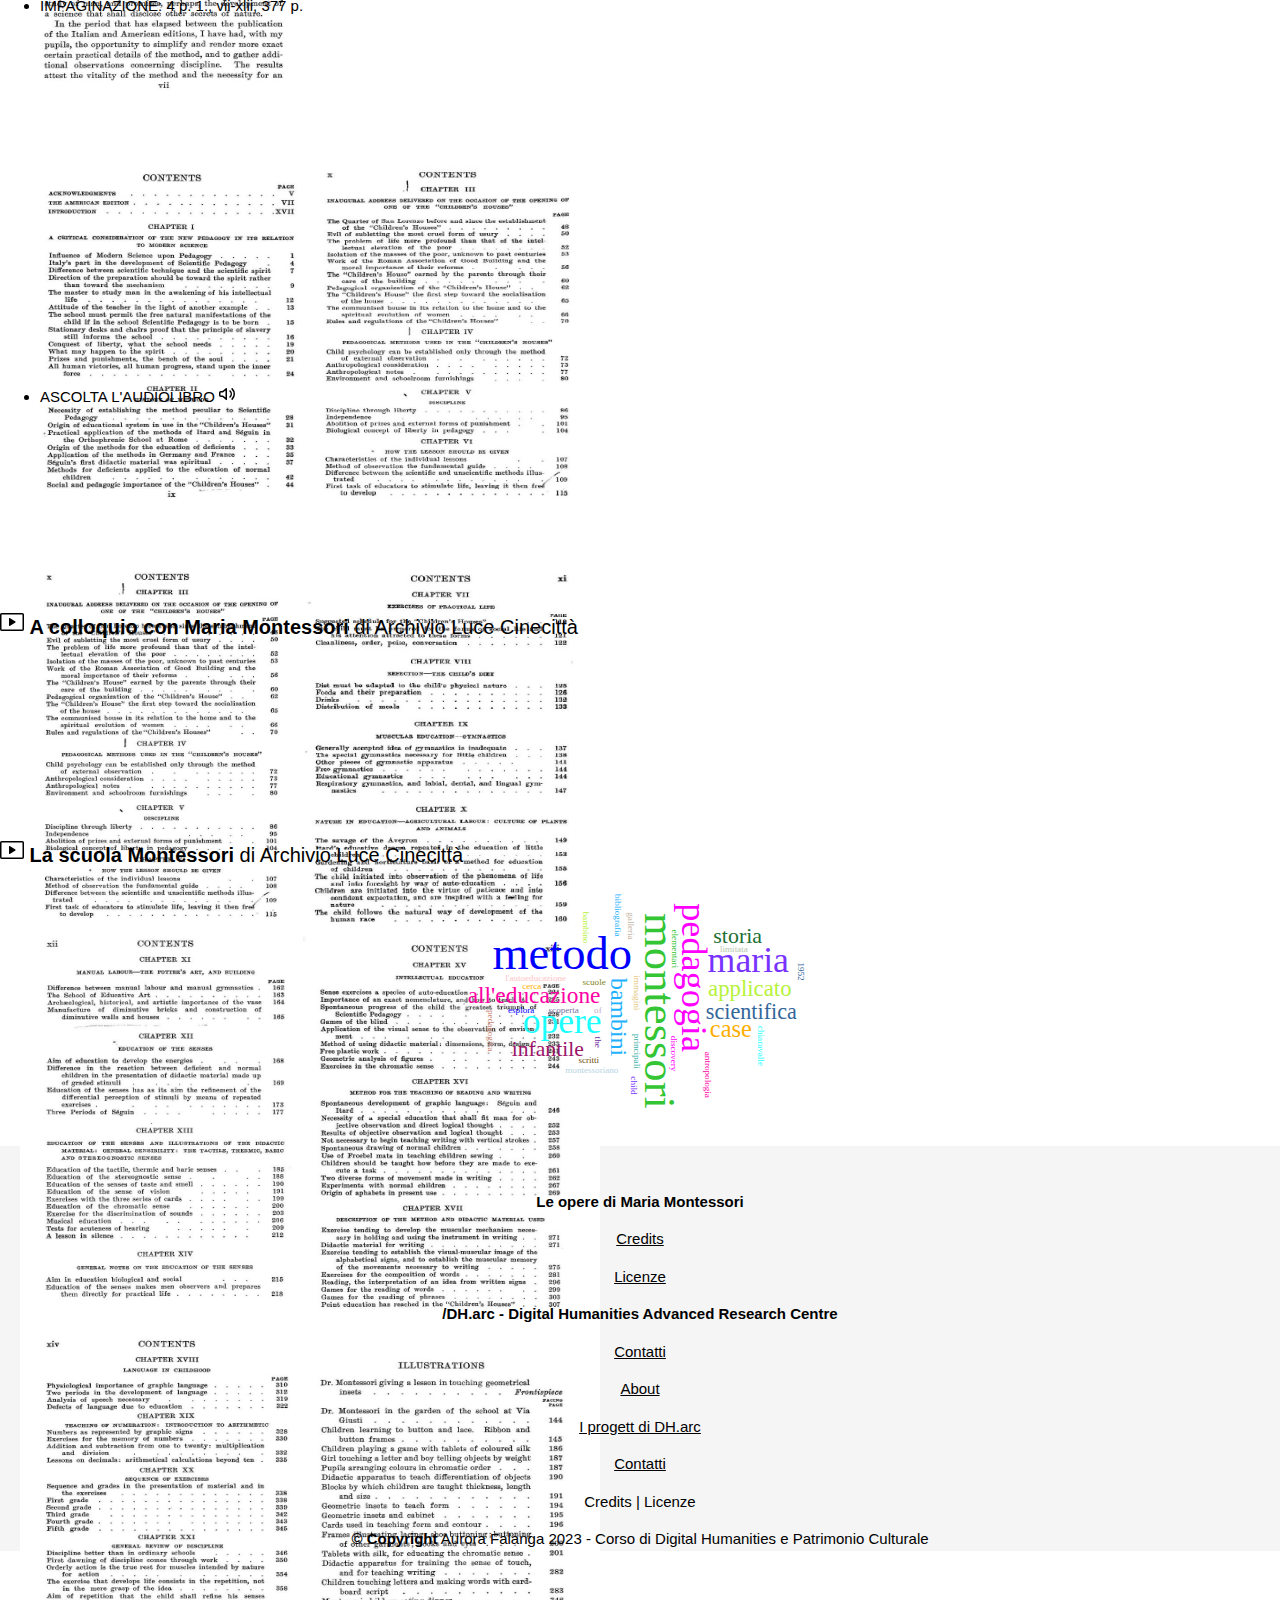
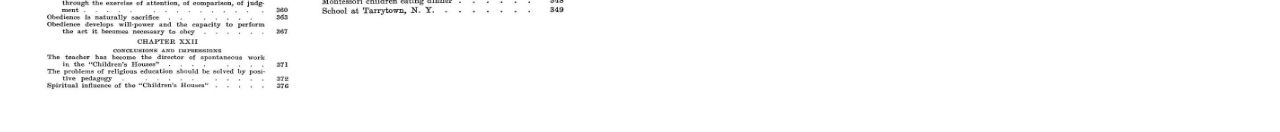
<file: method.html>
<!DOCTYPE html>
<html lang="it">
<head>
  <title>Maria Montessori</title>
  <link rel="stylesheet" href="style.css"> 
  <META NAME="DC.Title" CONTENT="Le opere di Maria Montessori">
  <META NAME="DC.Creator" CONTENT="Aurora Falanga">
  <META NAME="DC.Date" CONTENT="luglio 2023">
  <META NAME="DC.Subject" CONTENT="Opere, Maria Montessori, Metodo educativo, pedagogia, catalogo">
  <META NAME="DC.Language" CONTENT="it">
  <META NAME="DC.Publisher" CONTENT="Università di Bologna">
  <META NAME="DC.Format" CONTENT="HTML">
  <META NAME="DC.Type" CONTENT="Sito web">
  <META NAME="DC.Rights" content="Accesso libero Creative Commons">
  <link rel="stylesheet" href="https://cdnjs.cloudflare.com/ajax/libs/font-awesome/4.7.0/css/font-awesome.min.css">
  <meta charset="utf-8">
  <meta name="viewport" content="width=device-width, initial-scale=1">
  <link rel="stylesheet" href="https://cdn.jsdelivr.net/npm/bootstrap@4.6.2/dist/css/bootstrap.min.css" integrity="sha384-xOolHFLEh07PJGoPkLv1IbcEPTNtaed2xpHsD9ESMhqIYd0nLMwNLD69Npy4HI+N" crossorigin="anonymous">
  <link rel="stylesheet" href="https://www.w3schools.com/w3css/4/w3.css">
</head>
<body>
  <header>
    <nav class="navbar navbar-expand-lg navbar-light bg-light">
    <a class="navbar-brand" href="#">Maria Montessori</a>
    <button class="navbar-toggler" type="button" data-toggle="collapse" data-target="#navbarSupportedContent" aria-controls="navbarSupportedContent" aria-expanded="false" aria-label="Toggle navigation">
      <span class="navbar-toggler-icon"></span>
    </button>

    <div class="collapse navbar-collapse" id="navbarSupportedContent">
      <ul class="navbar-nav mr-auto">
        <li class="nav-item active">
          <a class="nav-link" href="index.html">Home <span class="sr-only">(current)</span></a>
        </li>
        <li class="nav-item">
          <a class="nav-link" href="galleria.html">Galleria</a>
        </li>
        <li class="nav-item dropdown">
          <a class="nav-link dropdown-toggle" href="opere.html" role="button" data-toggle="dropdown" aria-expanded="false">
            Catalogo
          </a>
          <div class="dropdown-menu">
            <a class="dropdown-item" href="opere.html">Testi</a>
            <a class="dropdown-item" href="opere.html">Riviste</a>
            <a class="dropdown-item" href="opere.html">Video</a>
            <div class="dropdown-divider"></div>
            <a class="dropdown-item" href="opere.html">Vedi tutto</a>
          </div>
        </li>
        <li class="nav-item">
          <a class="nav-link disabled">Storia</a>
        </li>
      </ul>
      <form class="form-inline my-2 my-lg-0">
        <input class="form-control mr-sm-2" type="search" placeholder="Search" aria-label="Search">
        <button class="btn btn-outline-info my-2 my-sm-0" type="submit">Search</button>
      </form>
    </div>
  </nav>
<h1>The Montessori method</h1>
</header>
<div class="container">
  <div class="row">
    <!-- colonna 1 -->
    <div class="col-sm">
      <a href="file.xml"><button class="btn btn-secondary">XML/TEI</button></a>
      <a href="file1.xml"><button class="btn btn-secondary">XML/DC</button></a>
<h3>Filtra la lista per:</h3>
          <div class="dropdown">
            <button class="btn btn-secondary dropdown-toggle" type="button" data-toggle="dropdown" aria-expanded="false">
              Periodo
            </button>
            <div class="dropdown-menu">
              <a class="dropdown-item" href="#">1896-1902</a>
              <a class="dropdown-item" href="#">1902-1909</a>
              <a class="dropdown-item" href="#">1909-1952</a>
            </div>
          </div>
          <div class="dropdown">
            <button class="btn btn-info dropdown-toggle" type="button" data-toggle="dropdown" aria-expanded="false">
              Oggetto
            </button>
            <div class="dropdown-menu">
              <a class="dropdown-item" href="#">Testi</a>
              <a class="dropdown-item" href="#">Riviste</a>
              <a class="dropdown-item" href="#">Video</a>
            </div>
          </div>
          <div class="dropdown">
            <button class="btn btn-primary dropdown-toggle" type="button" data-toggle="dropdown" aria-expanded="false">
              Tema
            </button>
            <div class="dropdown-menu">
              <a class="dropdown-item" href="#">Pedagogia</a>
              <a class="dropdown-item" href="#">Medicina</a>
              <a class="dropdown-item" href="#">Scuola</a>
            </div>
          </div>
      <h3><svg xmlns="http://www.w3.org/2000/svg" viewBox="0 0 24 24" width="24" height="24"><path d="M20 5.5a3.498 3.498 0 0 1-6.062 2.385l-5.112 3.021a3.498 3.498 0 0 1 0 2.188l5.112 3.021a3.5 3.5 0 1 1-.764 1.29l-5.112-3.02a3.499 3.499 0 1 1-3.843-5.642 3.499 3.499 0 0 1 3.843.872l5.112-3.021A3.5 3.5 0 1 1 20 5.5Zm-1.5 13a2 2 0 1 0-3.999-.001 2 2 0 0 0 3.999.001Zm0-13a2 2 0 1 0-3.999-.001A2 2 0 0 0 18.5 5.5ZM5.5 14a2 2 0 1 0 .001-3.999A2 2 0 0 0 5.5 14Z"></path></svg>Condividi:</h3>
        <a href="#" class="fa fa-facebook"></a>
        <a href="#" class="fa fa-twitter"></a>
        <a href="#" class="fa fa-google"></a>
        <a href="#" class="fa fa-linkedin"></a>
        <a href="#" class="fa fa-youtube"></a>
        <a href="#" class="fa fa-instagram"></a>
        <h3>Per saperne di più:</h3>
        <a href="https://www.operanazionalemontessori.it/"><p>Esplora l'Opera Nazionale Montessori gestita dal Ministero dell'Istruzione</p></a>
    </div>

     <!-- colonna 2 -->
    <div class="col-sm">
      <div id="demo" class="carousel slide carosello2" data-ride="carousel">

  <!-- Indicators -->
  <ul class="carousel-indicators">
    <li data-target="#demo" data-slide-to="0" class="active"></li>
    <li data-target="#demo" data-slide-to="1"></li>
    <li data-target="#demo" data-slide-to="2"></li>
    <li data-target="#demo" data-slide-to="3"></li>
    <li data-target="#demo" data-slide-to="4"></li>
    <li data-target="#demo" data-slide-to="5"></li>
  </ul>
  
  <!-- The slideshow -->
  <div class="carousel-inner">
    <div class="carousel-item active">
      <img src="img/libro15.jpg" alt="Opera1">
    </div>
    <div class="carousel-item">
      <img src="img/libro0.jpg" alt="Opera2">
    </div>
    <div class="carousel-item">
      <img src="img/libro6.jpg" alt="Opera3">
    </div>
    <div class="carousel-item">
      <img src="img/libro8.jpg" alt="Opera4">
    </div>
    <div class="carousel-item">
      <img src="img/libro10.jpg" alt="Opera5">
    </div>
    <div class="carousel-item">
      <img src="img/libro12.jpg" alt="Opera6">
    </div>
  </div>
  
  <!-- Left and right controls -->
  <a class="carousel-control-prev" href="#demo" data-slide="prev">
    <span class="carousel-control-prev-icon"></span>
  </a>
  <a class="carousel-control-next" href="#demo" data-slide="next">
    <span class="carousel-control-next-icon"></span>
  </a>
</div>
<ul class="list-group">
  <li class="list-group-item">TITOLO: The Montessori method: scientific pedagogy as applied to child education in "The children's houses" with additions and revisions by the author</li>
  <li class="list-group-item">EDIZIONE: edizione inglese di Metodo della Pedagogia scientifica (versione italiana 1909)</li>
  <li class="list-group-item">TIPO DI OGGETTO: libro</li>
   <li class="list-group-item">TIPO: digitale</li>
  <li class="list-group-item">AUTORE:<a href="https://viaf.org/viaf/99929837/#Montessori,_Mar%C3%ADa,_1870-1952"><button class="btn btn-light"> Maria Montessori<sup>VIAF</sup></button></a>
    <a href="https://it.wikipedia.org/wiki/Maria_Montessori"><button class="btn btn-outline-dark float-right">VEDI PERSONA<sup>Wikipedia</sup></button></a></li>
  <li class="list-group-item">EDITORE: Frederick A. Stokes company</li>
  <li class="list-group-item">ANNO: 1912</li>
   <li class="list-group-item">LUOGO DI PUBBLICAZIONE: New York</li>
   <li class="list-group-item">ISTITUZIONE FORNITRICE: <a href="https://catalog.library.cornell.edu/catalog/4915012"><button class="btn btn-outline-dark">Cornell University Library<sup>Official Website</sup></button></a></li>
    <li class="list-group-item">NOTE DELL'EDIZIONE: Contiene due nuovi capitoli non presenti nell'edizione originale italiana del 1909</li>
  <li class="list-group-item">EDIZIONI SUCCESSIVE: 1913, 1926, 1935, 1950 </li>
  <li class="list-group-item">LINGUA: inglese</li>
  <li class="list-group-item">CLASSIFICAZIONI: Library of Congress - LB775 .M7</li>
   <li class="list-group-item">NUMERO IDENTIFICATIVO <a href="https://openlibrary.org/works/OL1542661W/Metodo_della_pedagogia_scientifica?edition=key%3A/books/OL6542070M"><button class="btn btn-outline-dark">Open Library</button></a>: OL6542070M</li>
    <li class="list-group-item">IMPAGINAZIONE: 4 p. 1., vii-xlii, 377 p.</li>
    <li class="list-group-item">ASCOLTA L'AUDIOLIBRO  <svg xmlns="http://www.w3.org/2000/svg" viewBox="0 0 16 16" width="16" height="16"><path d="M7.563 2.069A.75.75 0 0 1 8 2.75v10.5a.751.751 0 0 1-1.238.57L3.472 11H1.75A1.75 1.75 0 0 1 0 9.25v-2.5C0 5.784.784 5 1.75 5h1.723l3.289-2.82a.75.75 0 0 1 .801-.111ZM6.5 4.38 4.238 6.319a.748.748 0 0 1-.488.181h-2a.25.25 0 0 0-.25.25v2.5c0 .138.112.25.25.25h2c.179 0 .352.064.488.18L6.5 11.62Zm6.096-2.038a.75.75 0 0 1 1.06 0 8 8 0 0 1 0 11.314.751.751 0 0 1-1.042-.018.751.751 0 0 1-.018-1.042 6.5 6.5 0 0 0 0-9.193.75.75 0 0 1 0-1.06Zm-1.06 2.121-.001.001a5 5 0 0 1 0 7.07.749.749 0 0 1-1.275-.326.749.749 0 0 1 .215-.734 3.5 3.5 0 0 0 0-4.95.75.75 0 1 1 1.061-1.061Z"></path></svg><iframe src="https://archive.org/embed/cu31924032538500" width="560" height="384" frameborder="0" webkitallowfullscreen="true" mozallowfullscreen="true" allowfullscreen></iframe></li>
</ul>

    </div>
    <!-- colonna 3 -->
    <div class="col-sm">
       <iframe width="200" height="170" src="https://www.youtube.com/embed/uffOtDe6g7Q" title="YouTube video player" frameborder="0" allow="accelerometer; autoplay; clipboard-write; encrypted-media; gyroscope; picture-in-picture; web-share" allowfullscreen></iframe>
<h4><svg xmlns="http://www.w3.org/2000/svg" viewBox="0 0 24 24" width="24" height="24"><path d="M0 4.75C0 3.784.784 3 1.75 3h20.5c.966 0 1.75.784 1.75 1.75v14.5A1.75 1.75 0 0 1 22.25 21H1.75A1.75 1.75 0 0 1 0 19.25Zm1.75-.25a.25.25 0 0 0-.25.25v14.5c0 .138.112.25.25.25h20.5a.25.25 0 0 0 .25-.25V4.75a.25.25 0 0 0-.25-.25Z"></path><path d="M9 15.584V8.416a.5.5 0 0 1 .77-.42l5.576 3.583a.5.5 0 0 1 0 .842L9.77 16.005a.5.5 0 0 1-.77-.42Z"></path></svg>  <strong>A colloquio con Maria Montessori</strong> di Archivio Luce Cinecittà</h4>
<iframe width="200" height="170" src="https://www.youtube.com/embed/2RaX6p4WONU" title="YouTube video player" frameborder="0" allow="accelerometer; autoplay; clipboard-write; encrypted-media; gyroscope; picture-in-picture; web-share" allowfullscreen></iframe>
<h4><svg xmlns="http://www.w3.org/2000/svg" viewBox="0 0 24 24" width="24" height="24"><path d="M0 4.75C0 3.784.784 3 1.75 3h20.5c.966 0 1.75.784 1.75 1.75v14.5A1.75 1.75 0 0 1 22.25 21H1.75A1.75 1.75 0 0 1 0 19.25Zm1.75-.25a.25.25 0 0 0-.25.25v14.5c0 .138.112.25.25.25h20.5a.25.25 0 0 0 .25-.25V4.75a.25.25 0 0 0-.25-.25Z"></path><path d="M9 15.584V8.416a.5.5 0 0 1 .77-.42l5.576 3.583a.5.5 0 0 1 0 .842L9.77 16.005a.5.5 0 0 1-.77-.42Z"></path></svg>  <strong>La scuola Montessori</strong> di Archivio Luce Cinecittà</h4>
    </div>
  </div>
</div>
<svg id="cirrus_88" class="cirrusGraph" width="452" height="259" version="1.1" xmlns="http://www.w3.org/2000/svg"><g transform="translate(226, 129.5) scale(0.7595308423042297,0.7595308423042297)"><text text-anchor="middle" data-freq="4" transform="translate(-84, -53)" style="font-family: &quot;Palatino Linotype&quot;, &quot;Book Antiqua&quot;, Palatino, serif; fill: rgb(0, 0, 255); font-size: 61.275px;">metodo</text><text text-anchor="middle" data-freq="4" transform="translate(25, 2) rotate(90)" style="font-family: &quot;Palatino Linotype&quot;, &quot;Book Antiqua&quot;, Palatino, serif; fill: rgb(51, 197, 51); font-size: 58.7739px;">montessori</text><text text-anchor="middle" data-freq="3" transform="translate(74, -42) rotate(90)" style="font-family: &quot;Palatino Linotype&quot;, &quot;Book Antiqua&quot;, Palatino, serif; fill: rgb(255, 0, 255); font-size: 47.6542px;">pedagogia</text><text text-anchor="middle" data-freq="3" transform="translate(161, -50)" style="font-family: &quot;Palatino Linotype&quot;, &quot;Book Antiqua&quot;, Palatino, serif; fill: rgb(121, 51, 255); font-size: 47.1006px;">maria</text><text text-anchor="middle" data-freq="3" transform="translate(-84, 31)" style="font-family: &quot;Palatino Linotype&quot;, &quot;Book Antiqua&quot;, Palatino, serif; fill: rgb(28, 255, 255); font-size: 46.7893px;">opere</text><text text-anchor="middle" data-freq="2" transform="translate(138, 36)" style="font-family: &quot;Palatino Linotype&quot;, &quot;Book Antiqua&quot;, Palatino, serif; fill: rgb(255, 174, 0); font-size: 32.2209px;">case</text><text text-anchor="middle" data-freq="2" transform="translate(-20, 10) rotate(90)" style="font-family: &quot;Palatino Linotype&quot;, &quot;Book Antiqua&quot;, Palatino, serif; fill: rgb(30, 177, 255); font-size: 31.4422px;">bambini</text><text text-anchor="middle" data-freq="2" transform="translate(163, -18)" style="font-family: &quot;Palatino Linotype&quot;, &quot;Book Antiqua&quot;, Palatino, serif; fill: rgb(182, 242, 58); font-size: 30.0151px;">applicato</text><text text-anchor="middle" data-freq="2" transform="translate(-121, -9) rotate(0)" style="font-family: &quot;Palatino Linotype&quot;, &quot;Book Antiqua&quot;, Palatino, serif; fill: rgb(255, 0, 164); font-size: 30.8194px;">all'educazione</text><text text-anchor="middle" data-freq="2" transform="translate(165, 13)" style="font-family: &quot;Palatino Linotype&quot;, &quot;Book Antiqua&quot;, Palatino, serif; fill: rgb(51, 102, 153); font-size: 29.1755px;">scientifica</text><text text-anchor="middle" data-freq="2" transform="translate(147, -88) rotate(0)" style="font-family: &quot;Palatino Linotype&quot;, &quot;Book Antiqua&quot;, Palatino, serif; fill: rgb(34, 111, 52); font-size: 28.8549px;">storia</text><text text-anchor="middle" data-freq="2" transform="translate(-103, 61)" style="font-family: &quot;Palatino Linotype&quot;, &quot;Book Antiqua&quot;, Palatino, serif; fill: rgb(155, 20, 104); font-size: 28.4587px;">infantile</text><text text-anchor="middle" data-freq="1" transform="translate(-41, 43) rotate(90)" style="font-family: &quot;Palatino Linotype&quot;, &quot;Book Antiqua&quot;, Palatino, serif; fill: rgb(109, 43, 157); font-size: 12px;">the</text><text text-anchor="middle" data-freq="1" transform="translate(-42, -32)" style="font-family: &quot;Palatino Linotype&quot;, &quot;Book Antiqua&quot;, Palatino, serif; fill: rgb(128, 130, 33); font-size: 12px;">scuole</text><text text-anchor="middle" data-freq="1" transform="translate(-49, 71) rotate(0)" style="font-family: &quot;Palatino Linotype&quot;, &quot;Book Antiqua&quot;, Palatino, serif; fill: rgb(111, 76, 10); font-size: 12px;">scritti</text><text text-anchor="middle" data-freq="1" transform="translate(-82, 4)" style="font-family: &quot;Palatino Linotype&quot;, &quot;Book Antiqua&quot;, Palatino, serif; fill: rgb(119, 115, 165); font-size: 12px;">scoperta</text><text text-anchor="middle" data-freq="1" transform="translate(11, 55) rotate(90)" style="font-family: &quot;Palatino Linotype&quot;, &quot;Book Antiqua&quot;, Palatino, serif; fill: rgb(61, 177, 169); font-size: 12px;">principali</text><text text-anchor="middle" data-freq="1" transform="translate(-182, 28) rotate(90)" style="font-family: &quot;Palatino Linotype&quot;, &quot;Book Antiqua&quot;, Palatino, serif; fill: rgb(202, 135, 115); font-size: 12px;">pedagogica</text><text text-anchor="middle" data-freq="1" transform="translate(-37, 4)" style="font-family: &quot;Palatino Linotype&quot;, &quot;Book Antiqua&quot;, Palatino, serif; fill: rgb(194, 169, 204); font-size: 12px;">of</text><text text-anchor="middle" data-freq="1" transform="translate(-45, 84)" style="font-family: &quot;Palatino Linotype&quot;, &quot;Book Antiqua&quot;, Palatino, serif; fill: rgb(181, 212, 228); font-size: 12px;">montessoriano</text><text text-anchor="middle" data-freq="1" transform="translate(142, -76) rotate(0)" style="font-family: &quot;Palatino Linotype&quot;, &quot;Book Antiqua&quot;, Palatino, serif; fill: rgb(182, 197, 174); font-size: 12px;">limitata</text><text text-anchor="middle" data-freq="1" transform="translate(-119, -37)" style="font-family: &quot;Palatino Linotype&quot;, &quot;Book Antiqua&quot;, Palatino, serif; fill: rgb(255, 197, 197); font-size: 12px;">l'autoeducazione</text><text text-anchor="middle" data-freq="1" transform="translate(11, -22) rotate(90)" style="font-family: &quot;Palatino Linotype&quot;, &quot;Book Antiqua&quot;, Palatino, serif; fill: rgb(228, 200, 124); font-size: 12px;">immagini</text><text text-anchor="middle" data-freq="1" transform="translate(2, -110) rotate(90)" style="font-family: &quot;Palatino Linotype&quot;, &quot;Book Antiqua&quot;, Palatino, serif; fill: rgb(197, 179, 159); font-size: 12px;">galleria</text><text text-anchor="middle" data-freq="1" transform="translate(-138, 4) rotate(0)" style="font-family: &quot;Palatino Linotype&quot;, &quot;Book Antiqua&quot;, Palatino, serif; fill: rgb(0, 0, 255); font-size: 12px;">esplora</text><text text-anchor="middle" data-freq="1" transform="translate(61, -80) rotate(90)" style="font-family: &quot;Palatino Linotype&quot;, &quot;Book Antiqua&quot;, Palatino, serif; fill: rgb(51, 197, 51); font-size: 12px;">elementari</text><text text-anchor="middle" data-freq="1" transform="translate(59, 58) rotate(90)" style="font-family: &quot;Palatino Linotype&quot;, &quot;Book Antiqua&quot;, Palatino, serif; fill: rgb(255, 0, 255); font-size: 12px;">discovery</text><text text-anchor="middle" data-freq="1" transform="translate(6, 100) rotate(90)" style="font-family: &quot;Palatino Linotype&quot;, &quot;Book Antiqua&quot;, Palatino, serif; fill: rgb(121, 51, 255); font-size: 12px;">child</text><text text-anchor="middle" data-freq="1" transform="translate(174, 48) rotate(90)" style="font-family: &quot;Palatino Linotype&quot;, &quot;Book Antiqua&quot;, Palatino, serif; fill: rgb(28, 255, 255); font-size: 12px;">chiaravalle</text><text text-anchor="middle" data-freq="1" transform="translate(-124, -27)" style="font-family: &quot;Palatino Linotype&quot;, &quot;Book Antiqua&quot;, Palatino, serif; fill: rgb(255, 174, 0); font-size: 12px;">cerca</text><text text-anchor="middle" data-freq="1" transform="translate(-14, -124) rotate(90)" style="font-family: &quot;Palatino Linotype&quot;, &quot;Book Antiqua&quot;, Palatino, serif; fill: rgb(30, 177, 255); font-size: 12px;">bibliografia</text><text text-anchor="middle" data-freq="1" transform="translate(-56, -108) rotate(90)" style="font-family: &quot;Palatino Linotype&quot;, &quot;Book Antiqua&quot;, Palatino, serif; fill: rgb(182, 242, 58); font-size: 12px;">bambino</text><text text-anchor="middle" data-freq="1" transform="translate(104, 86) rotate(90)" style="font-family: &quot;Palatino Linotype&quot;, &quot;Book Antiqua&quot;, Palatino, serif; fill: rgb(255, 0, 164); font-size: 12px;">antropologia</text><text text-anchor="middle" data-freq="1" transform="translate(227, -50) rotate(90)" style="font-family: &quot;Palatino Linotype&quot;, &quot;Book Antiqua&quot;, Palatino, serif; fill: rgb(51, 102, 153); font-size: 12px;">1952</text></g></svg>
<footer class="container text-center">
  <div class="row text-left">
    <div class="col-sm-6"><p><b>Le opere di Maria Montessori</b></p>
      <p><a href="#">Credits</a></p>
      <p><a href="#">Licenze</a></p>
    </div>

    <div class="col-sm-6"><p><b>/DH.arc - Digital Humanities Advanced Research Centre</b></p>
        <p><a href="https://centri.unibo.it/dharc/en/contacts" target="_blank">Contatti</a></p>
        <p><a href="https://centri.unibo.it/dharc/en/research/projects-at-dh-arc" target="_blank">About</a></p>
        <p><a href="https://centri.unibo.it/dharc/en/research/projects-at-dh-arc" target="_blank">I progett di DH.arc</a></p>
        <p><a href="https://centri.unibo.it/dharc/en/contacts" target="_blank">Contatti</a></p>
    </div>
  </div>
   
  <div> Credits | Licenze</div>
   <p><b>© Copyright</b> Aurora Falanga 2023 - Corso di Digital Humanities e Patrimonio Culturale</p>
</footer>
<script src="https://cdn.jsdelivr.net/npm/jquery@3.6.4/dist/jquery.slim.min.js"></script>
<script src="https://cdn.jsdelivr.net/npm/popper.js@1.16.1/dist/umd/popper.min.js"></script>
<script src="https://cdn.jsdelivr.net/npm/bootstrap@4.6.2/dist/js/bootstrap.bundle.min.js"></script>
</body>
</html>
</file>
<file: style.css>
h1 {
  background-color: lightblue;
  text-align: center;
  text-transform: uppercase;
  color:#4682B4;
  text-shadow: 2px 2px 4px white;
}

.carousel-caption {
	 position: absolute;
	 left:0;
	 width: 70%;
	 background-color: rgba(0, 0, 0, 0.5); /* Black background with 0.5 opacity */
	 color: white;
	 padding:30px;
}

.carosello2 {

  padding: 20px;
  border-radius: 10px;
  background-color:  #D3D3D3;
  width: 700px;
  height: 500px;
  text-align: center;
}
.carousel-inner img {
    width: 580px;
    height: 400px;
    opacity: 1;
}
.carousel-item {
  	width: 580px;
  	height: 400px;
}
.cirrusGraph {
  margin-left: 400px;
}
.fa {
  padding: 20px;
  font-size: 30px;
  width: 50px;
  text-align: center;
  text-decoration: none;
  margin: 5px 2px;
}

.fa:hover {
    opacity: 0.7;
}

.fa-facebook {
  background: #3B5998;
  color: white;
}

.fa-twitter {
  background: #55ACEE;
  color: white;
}

.fa-google {
  background: #dd4b39;
  color: white;
}

.fa-linkedin {
  background: #007bb5;
  color: white;
}

.fa-youtube {
  background: #bb0000;
  color: white;
}

.fa-instagram {
  background: #125688;
  color: white;
}
div.scroll-container {
  background-color: #333;
  overflow: auto;
  white-space: nowrap;
  padding: 10px;
}

div.scroll-container img {
  padding: 10px;
}

.image {
  display: block;
  width: 60%;
  height: auto;
  margin-left: 450px;
  opacity: 1;
}

.overlay {
  position: absolute;
  top: 0;
  bottom: 0;
  left: 275px;
  margin-top: 200px;
  height: 50%;
  width: 100%;
  opacity: 0;
  transition: .7s ease;
  background-color: grey;
}
img.imgscroll {
  opacity: 0.5;
  border-radius: 6px;
  margin-left: 35px;
}

img.imgscroll:hover {
  opacity: 1.0;

}

footer {
  padding-top: 30px;
  background-color: whitesmoke;
  text-align: center;
}
</file>
